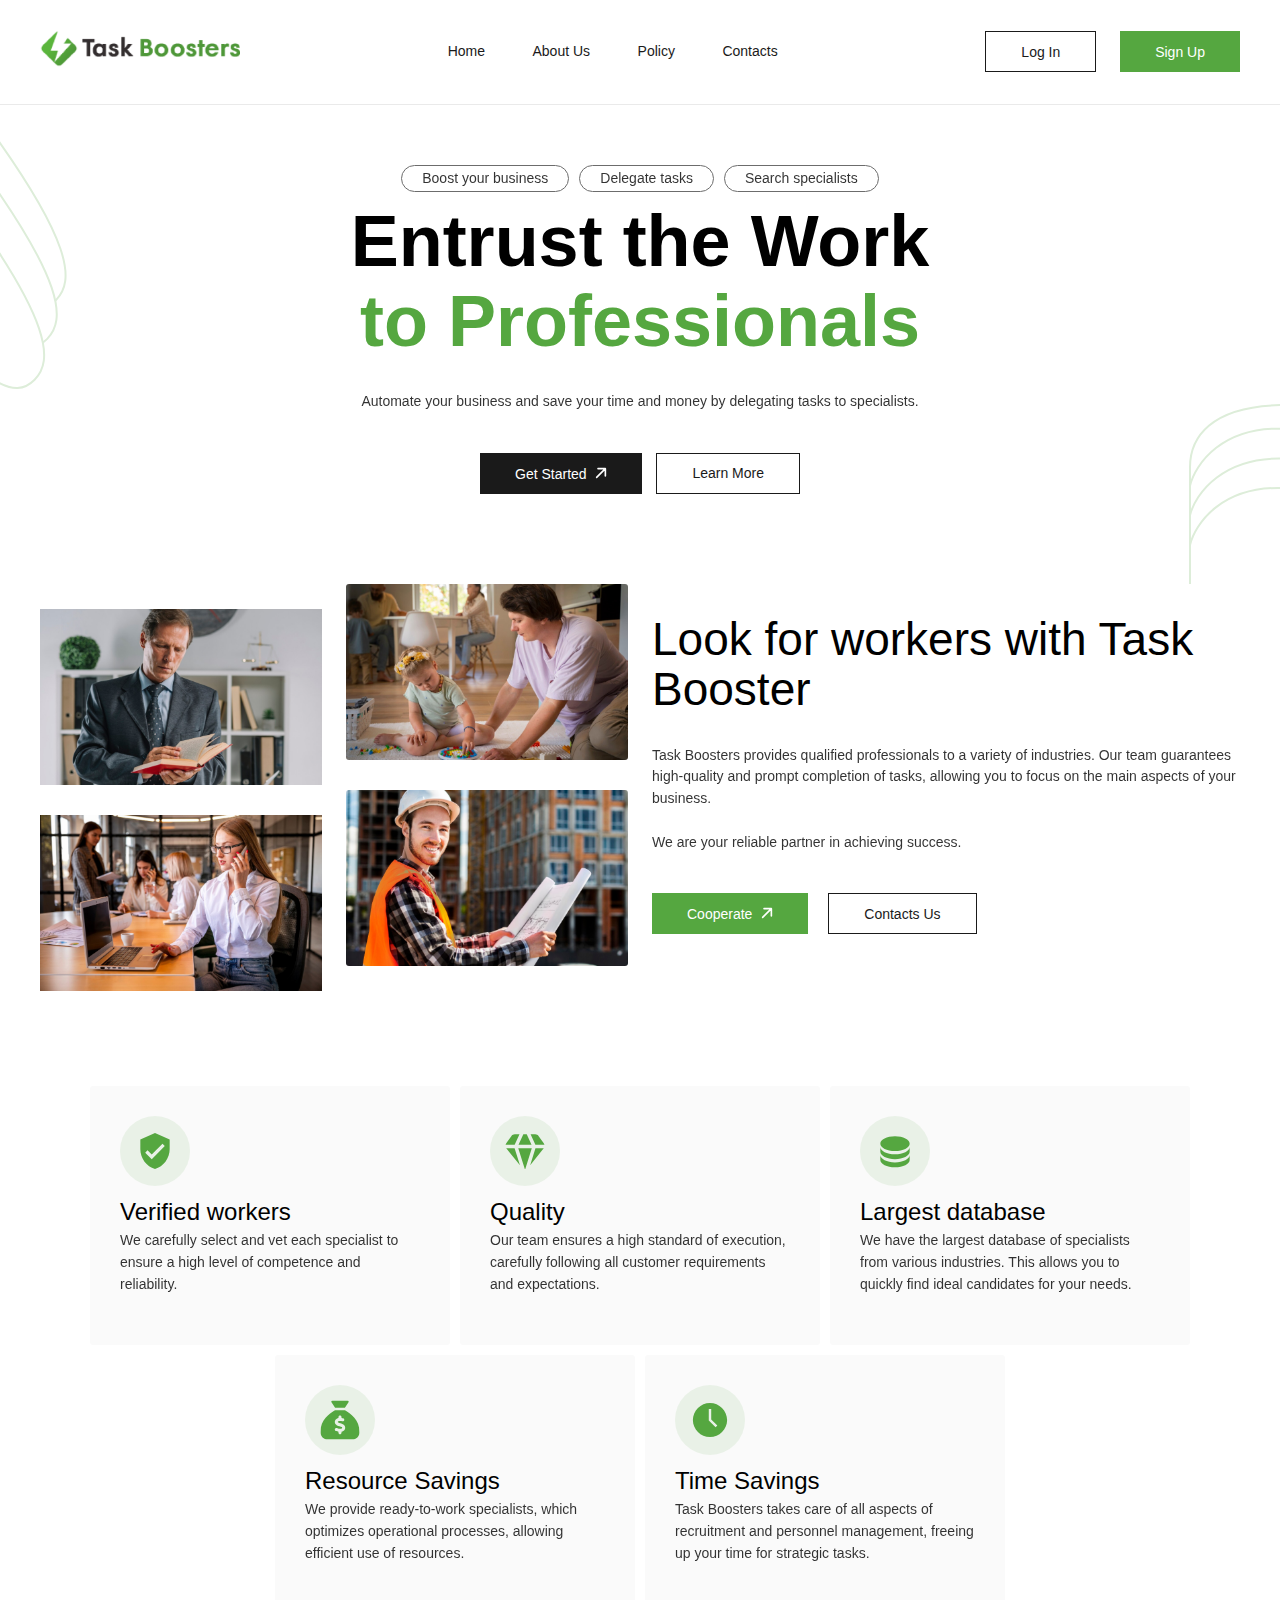
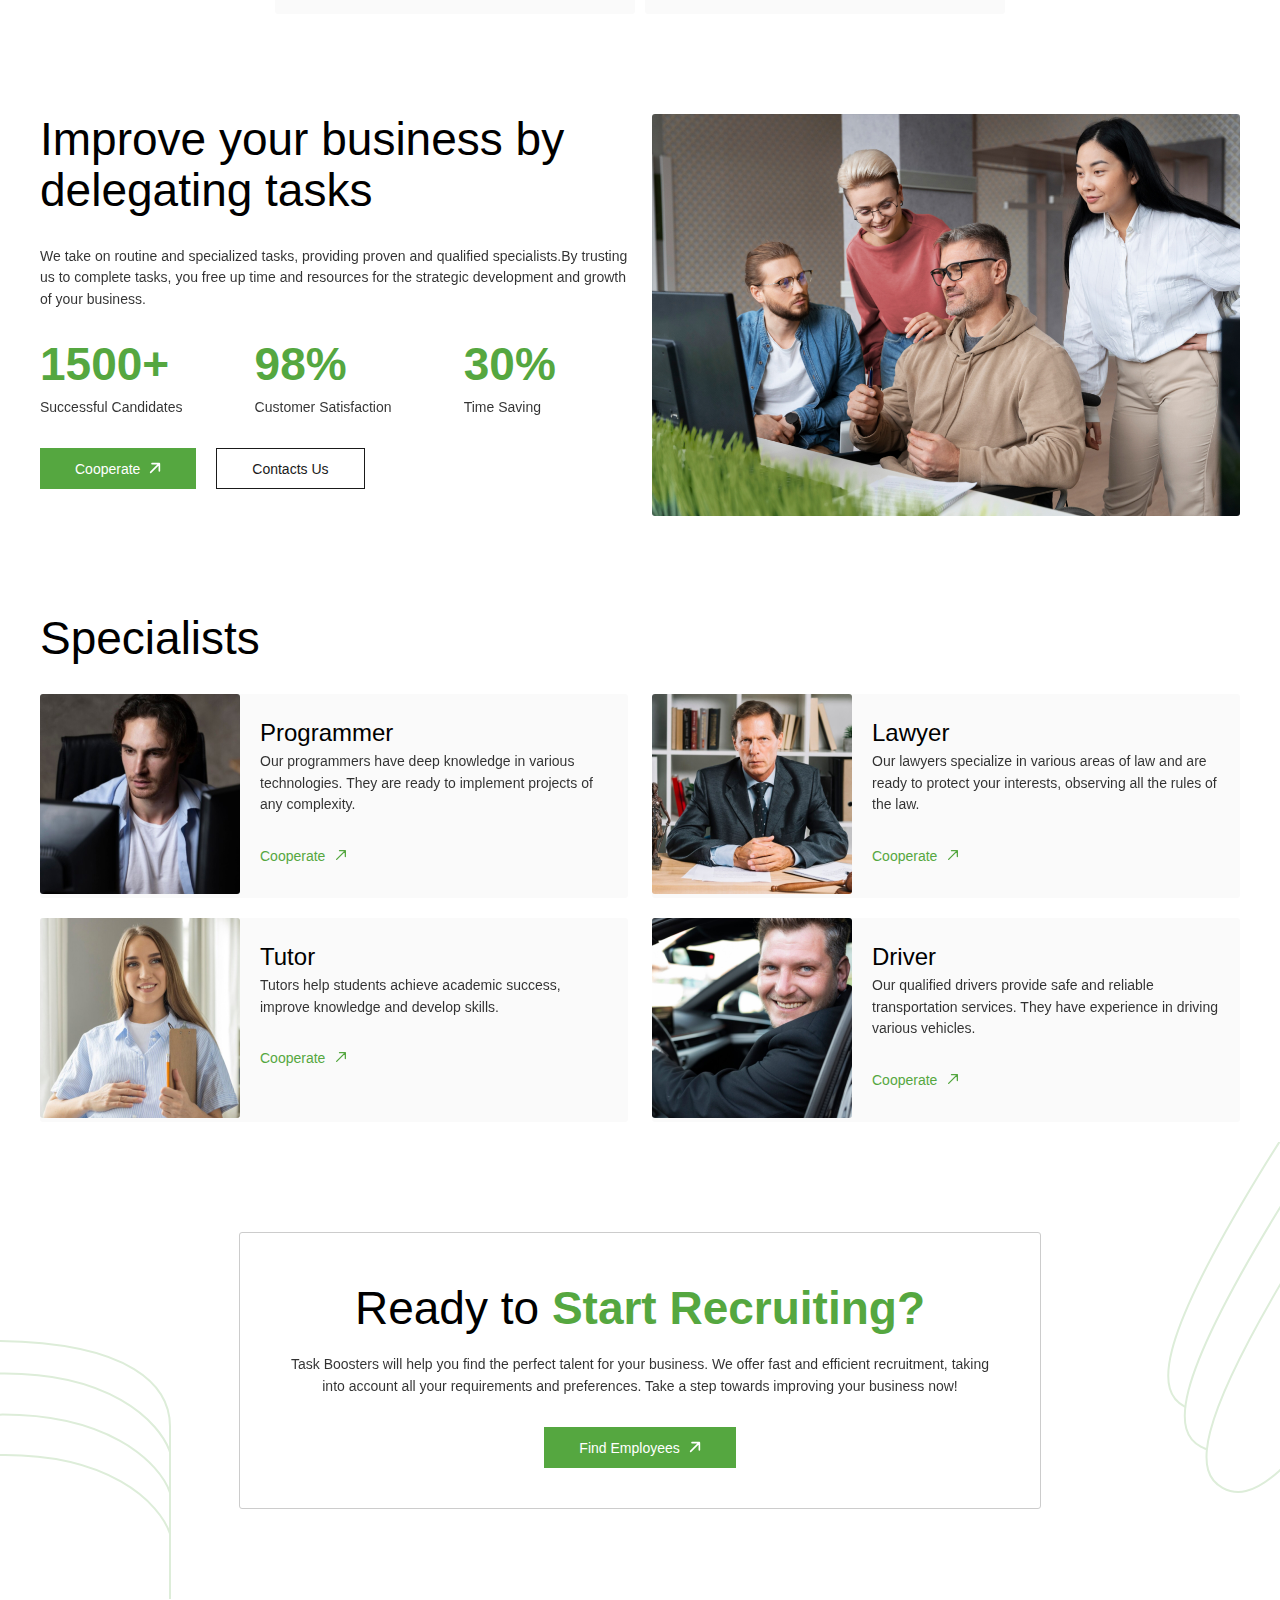
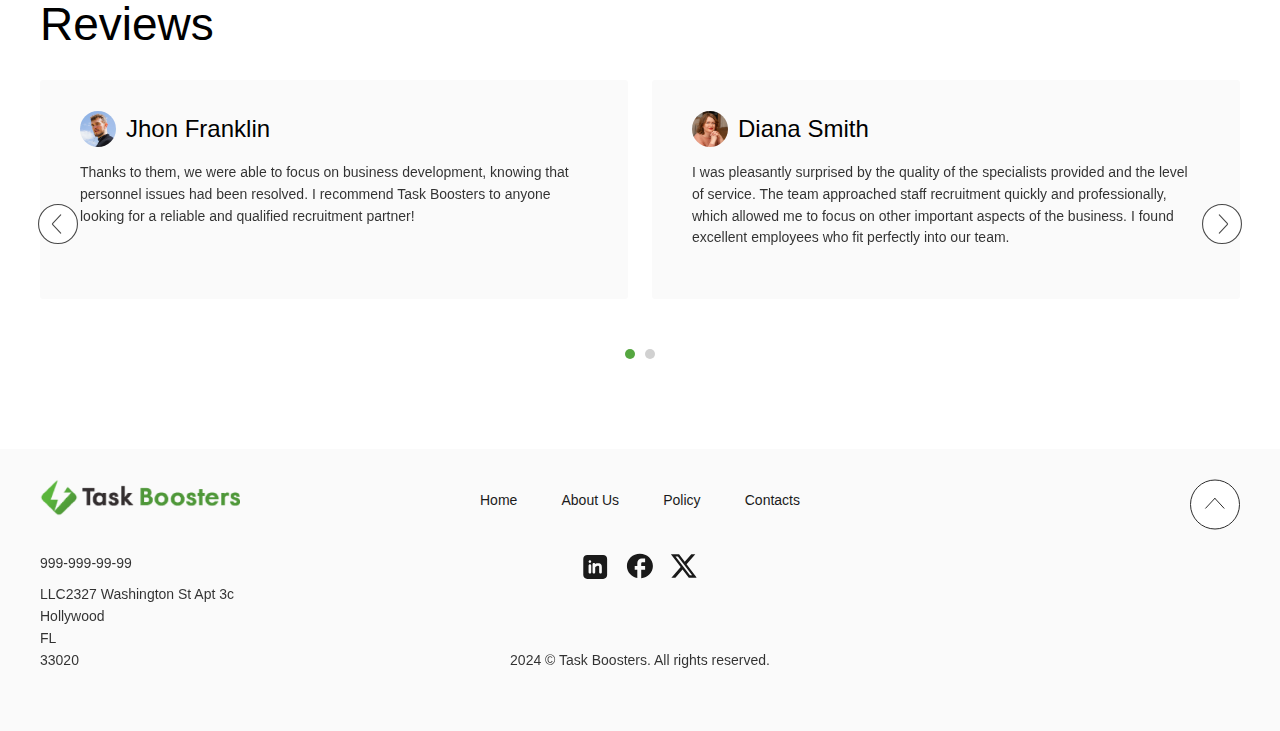
<file: index.html>
<!DOCTYPE html>
<html lang="en">
<head>
    <meta charset="UTF-8">
    <meta name="viewport" content="width=device-width, initial-scale=1.0">
    <link rel="stylesheet" href="styles/main.css">
    <link rel="stylesheet" href="styles/popup.css">
    <title>Task Boosters</title>
</head>
<body>
    <!-- Popup loading with script(Components/Popup.js) -->
    <div class="popup popup-closed" id="popup"></div>

    <!-- Header -->
    <header>
        <div class="container">
            <nav class="header__navbar">
                <a href="index.html" class="header__navbar__logo"><img src="images/logo.png"></img></a>
                <ul>
                    <li><a href="index.html">Home</a></li>
                    <li><a href="about.html">About Us</a></li>
                    <li><a href="policy.html">Policy</a></li>
                    <li><a href="contacts.html">Contacts</a></li>
                </ul>
                <div class="header__navbar__buttons">
                    <button class="btn-secondary" onclick="popup.renderPopupLogin()">Log In</button>
                    <button class="btn-green" onclick="popup.renderPopupRegistration()">Sign Up</button>
                </div>
                <!-- Shown on Mobile -->
                <div class="header__navbar__social-media">
                    <a href="#"><img src="images/linked_in.svg" alt="LinkedIn"></a>
                    <a href="#"><img src="images/facebook.svg" alt="Facebook"></a>
                    <a href="#"><img src="images/twitter.svg" alt="Twitter"></a>
                </div>
                <div class="btn-burger" id="btn-burger">
                    <div></div><div></div><div></div>
                </div>
            </nav>
        </div>
    </header>

    <!-- Main Content -->
    <main>
        <!-- Welcome-Block -->
        <div class="block-welcome">

            <div class="container">
                <div class="block-welcome__pluses">
                    <div class="block-welcome__pluses__boost">Boost your business</div>
                    <div>Delegate tasks</div>
                    <div>Search specialists</div>
                </div>
                <h1>Entrust the Work
                    <span>to Professionals</span>
                </h1>
                <p>Automate your business and save your time and money by delegating tasks to specialists.</p>
                
                <div class="block-welcome__buttons">
                    <button class="btn-black" onclick="popup.renderPopupRegistration()">
                        Get Started
                        <img src="images/arrow-btn.svg">
                    </button>
                    <button class="btn-secondary" onclick="location.href='about.html'">
                        Learn More
                    </button>
                </div>
            </div>

        </div>

        <!-- About Us -->
        <div class="about-boosters">
             <div class="container">
                <div class="about-boosters__gallery">
                    <div class="about-boosters__gallery__column">
                        <img src="images/worker1.jpg" alt="Our specialists">
                        <img src="images/worker3.jpg" alt="Our specialists">
                    </div>
                    <div class="about-boosters__gallery__column">
                        <img src="images/worker2.jpg" alt="Our specialists">
                        <img src="images/worker4.jpg" alt="Our specialists">
                    </div>
                    
                </div>
                <div class="about-boosters__text">
                    <h2>Look for workers with Task Booster</h2>
                    <p>Task Boosters provides qualified professionals to a variety of industries. Our team guarantees high-quality and prompt completion of tasks, allowing you to focus on the main aspects of your business.<br><br>

                    We are your reliable partner in achieving success.</p>
                    <div class="about-boosters__buttons">
                        <button class="btn-green" onclick="popup.renderPopupRegistration()">
                            Cooperate
                            <img src="images/arrow-btn.svg">
                        </button>
                        <button class="btn-secondary" onclick="location.href='contacts.html'">
                            Contacts Us
                        </button>
                    </div>
                </div>
             </div>
        </div>

        <!-- Advantages -->
        <div class="advantages">
            <div class="container">
                <div class="advantages__card">
                    <img src="images/advantages_verified.svg">
                    <h4>Verified workers</h4>
                    <p>We carefully select and vet each specialist to ensure a high level of competence and reliability.</p>
                </div>
                <div class="advantages__card">
                    <img src="images/advantages_quality.svg">
                    <h4>Quality</h4>
                    <p>Our team ensures a high standard of execution, carefully following all customer requirements and expectations.</p>
                </div>
                <div class="advantages__card hidden">
                    <img src="images/advantages_database.svg">
                    <h4>Largest database</h4>
                    <p>We have the largest database of specialists from various industries. This allows you to quickly find ideal candidates for your needs.</p>
                </div>
                <div class="advantages__card hidden">
                    <img src="images/advantages_resource.svg">
                    <h4>Resource Savings</h4>
                    <p>We provide ready-to-work specialists, which optimizes operational processes, allowing efficient use of resources.</p>
                </div>
                <div class="advantages__card hidden">
                    <img src="images/advantages_time.svg">
                    <h4>Time Savings</h4>
                    <p>Task Boosters takes care of all aspects of recruitment and personnel management, freeing up your time for strategic tasks.</p>
                </div>
            </div>
            <button class="btn-secondary" id="btn-show-advantages">Show More</button>
        </div>

        <!-- Stats --> 
        <div class="stats">
            <div class="container">

                <div class="stats__text">
                    <h2>Improve your business by delegating tasks</h2>
                    <p>We take on routine and specialized tasks, providing proven and qualified specialists.By trusting us to complete tasks, you free up time and resources for the strategic development and growth of your business.</p>

                    <div class="stats__text__numbers">
                        <div class="stats__text__number">
                            <span>1500+</span>
                            <p>Successful Candidates</p>
                        </div>
                        <div class="stats__text__number">
                            <span>98%</span>
                            <p>Customer Satisfaction</p>
                        </div>
                        <div class="stats__text__number">
                            <span>30%</span>
                            <p>Time Saving</p>
                        </div>
                    </div>

                    <div class="stats__buttons">
                        <button class="btn-green" onclick="popup.renderPopupRegistration()">
                            Cooperate
                            <img src="images/arrow-btn.svg">
                        </button>
                        <button class="btn-secondary" onclick="location.href='contacts.html'">
                            Contacts Us
                        </button>
                    </div>
                </div>

                <div class="stats__gallery">
                    <img src="images/stats.jpg" alt="Our Employees">
                </div>                
            </div>
        </div>

        <!-- Specialists --> 
         <div class="specialists">
            <div class="container">
                <h2>Specialists</h2>
                <div class="specialists__cards">
                    <div class="specialists__card">
                         <img src="images/specialists_programmer.jpg" alt="Programmer">
                         <div class="specialists__card__text">
                            <h4>Programmer</h4>
                            <p>Our programmers have deep knowledge in various technologies. They are ready to implement projects of any complexity.</p>
                            <a class="link-cooperate" onclick="popup.renderPopupRegistration()">
                                Cooperate
                                <img src="images/arrow-btn-green.svg">
                            </a>
                         </div>
                    </div>

                    <div class="specialists__card">
                        <img src="images/specialists_lawyer.jpg" alt="Lawyer">
                        <div class="specialists__card__text">
                           <h4>Lawyer</h4>
                           <p>Our lawyers specialize in various areas of law and are ready to protect your interests, observing all the rules of the law.</p>
                           <a class="link-cooperate" onclick="popup.renderPopupRegistration()">
                               Cooperate
                               <img src="images/arrow-btn-green.svg">
                           </a>
                        </div>
                   </div>

                   <div class="specialists__card hidden">
                            <img src="images/specialists_tutor.jpg" alt="Tutor">
                            <div class="specialists__card__text">
                            <h4>Tutor</h4>
                            <p>Tutors help students achieve academic success, improve knowledge and develop skills.</p>
                            <a class="link-cooperate" onclick="popup.renderPopupRegistration()">
                                Cooperate
                                <img src="images/arrow-btn-green.svg">
                            </a>
                            </div>
                    </div>

                    <div class="specialists__card hidden">
                            <img src="images/specialists_driver.jpg" alt="Driver">
                            <div class="specialists__card__text">
                            <h4>Driver</h4>
                            <p>Our qualified drivers provide safe and reliable transportation services. They have experience in driving various vehicles.</p>
                            <a class="link-cooperate" onclick="popup.renderPopupRegistration()">
                                Cooperate
                                <img src="images/arrow-btn-green.svg">
                            </a>
                            </div>
                    </div>
                    
                </div>
            </div>
            <button class="btn-secondary" id="btn-show-specialists">Show More</button>
         </div>
        <!-- Start -->
        <div class="start">
            <div class="container">
                <div class="start-table">

                    <h2>Ready to <span>Start Recruiting?</span></h2>
                    <p>Task Boosters will help you find the perfect talent for your business. We offer fast and efficient recruitment, taking into account all your requirements and preferences. Take a step towards improving your business now!</p>
                    <button class="btn-green" onclick="popup.renderPopupRegistration()">
                        Find Employees
                        <img src="images/arrow-btn.svg">
                    </button>

                </div>
            </div>
        </div>
        <!-- Reviews -->
        <div class="reviews">
            <img src="images/arrow.svg" alt="Prev" class="slider__arrow slider__arrow-left">
            <div class="container">
                <h2>Reviews</h2>
                <div class="slider-block">
                    <div class="container__slider">
                        <div class="slider-wrapper">
                            <div class="slider">
                                <div class="slide">
                                    <div class="review">
                                        <div class="review__info">
                                            <img src="images/reviews_1.jpg" alt="Avatar">
                                            <h4>Jhon Franklin</h4>
                                        </div>
                                        <div class="review__content">
                                            <p>Thanks to them, we were able to focus on business development, knowing that personnel issues had been resolved. I recommend Task Boosters to anyone looking for a reliable and qualified recruitment partner!</p>
                                        </div>
                                    </div>
                                    <div class="review">
                                        <div class="review__info">
                                            <img src="images/reviews_2.jpg" alt="Avatar">
                                            <h4>Diana Smith</h4>
                                        </div>
                                        <div class="review__content">
                                            <p>I was pleasantly surprised by the quality of the specialists provided and the level of service. The team approached staff recruitment quickly and professionally, which allowed me to focus on other important aspects of the business. I found excellent employees who fit perfectly into our team.</p>
                                        </div>
                                    </div>
                                </div>
            
                                
                                <div class="slide hidden">
                                    <div class="review">
                                        <div class="review__info">
                                            <img src="images/reviews_3.jpg" alt="Avatar">
                                            <h4>Emily Johnson</h4>
                                        </div>
                                        <div class="review__content">
                                            <p>The team not only quickly found a candidate, but also did so taking into account all our requirements and the company’s conditions. Now I am confident that our business is in good hands, because Task Boosters really know their stuff.</p>
                                        </div>
                                    </div>
                                    <div class="review">
                                        <div class="review__info">
                                            <img src="images/reviews_4.jpg" alt="Avatar">
                                            <h4>John Anderson</h4>
                                        </div>
                                        <div class="review__content">
                                            <p>Working with Task Boosters, I was pleasantly surprised by their income and speed of recruiting. Our company was looking for qualified specialists for a long time, and Task Boosters were able to find exactly those who ideally suited our requirements. Thanks for the quality work</p>
                                        </div>
                                    </div>
                                </div>
                            </div>
                        </div>
                        <div class="slider-block__pagination">
                            <span class="slider-block__pagination__dot active"></span>
                            <span class="slider-block__pagination__dot"></span>
                        </div>
                    </div>
                </div>
                <button class="btn-secondary" id="btn-show-reviews">Show more</button>

        </div>
        <img src="images/arrow.svg" alt="Next" class="slider__arrow slider__arrow-right">
    </main>

    <!-- Footer -->
    <footer class="footer">
        <div class="container">

            <img id="btn-up" class="btn-up" src="images/arrow-up.svg" alt="Up">

            <nav class="footer__navbar">
                <a href="index.html" class="footer__navbar__logo"><img src="images/logo.png"></img></a>
                <ul>
                    <li><a href="index.html">Home</a></li>
                    <li><a href="about.html">About Us</a></li>
                    <li><a href="policy.html">Policy</a></li>
                    <li><a href="contacts.html">Contacts</a></li>
                </ul>
            </nav>

            <div class="footer__contacts__info">

                <div class="footer__contacts__info__text">
                    <p class="footer__contacts__info__text__phone">999-999-99-99</p>
                    <p class="footer__contacts__info__text__address">LLC2327 Washington St Apt 3c<br>
                        Hollywood<br>
                        FL<br>
                        33020<br></p>
                </div>

                <div class="footer__contacts__info__links">
                    <div class="footer__contacts__social-meida">
                        <a href="#"><img src="images/linked_in.svg" alt="LinkedIn"></a>
                        <a href="#"><img src="images/facebook.svg" alt="Facebook"></a>
                        <a href="#"><img src="images/twitter.svg" alt="Twitter"></a>
                    </div>
                    <p>2024 © Task Boosters. All rights reserved.</p>
                </div>

            </div>
        </div>
    </footer>

    <script src="scripts/script.js"></script>
    <script src="Components/Popup.js"></script>
</body>
</html>
</file>
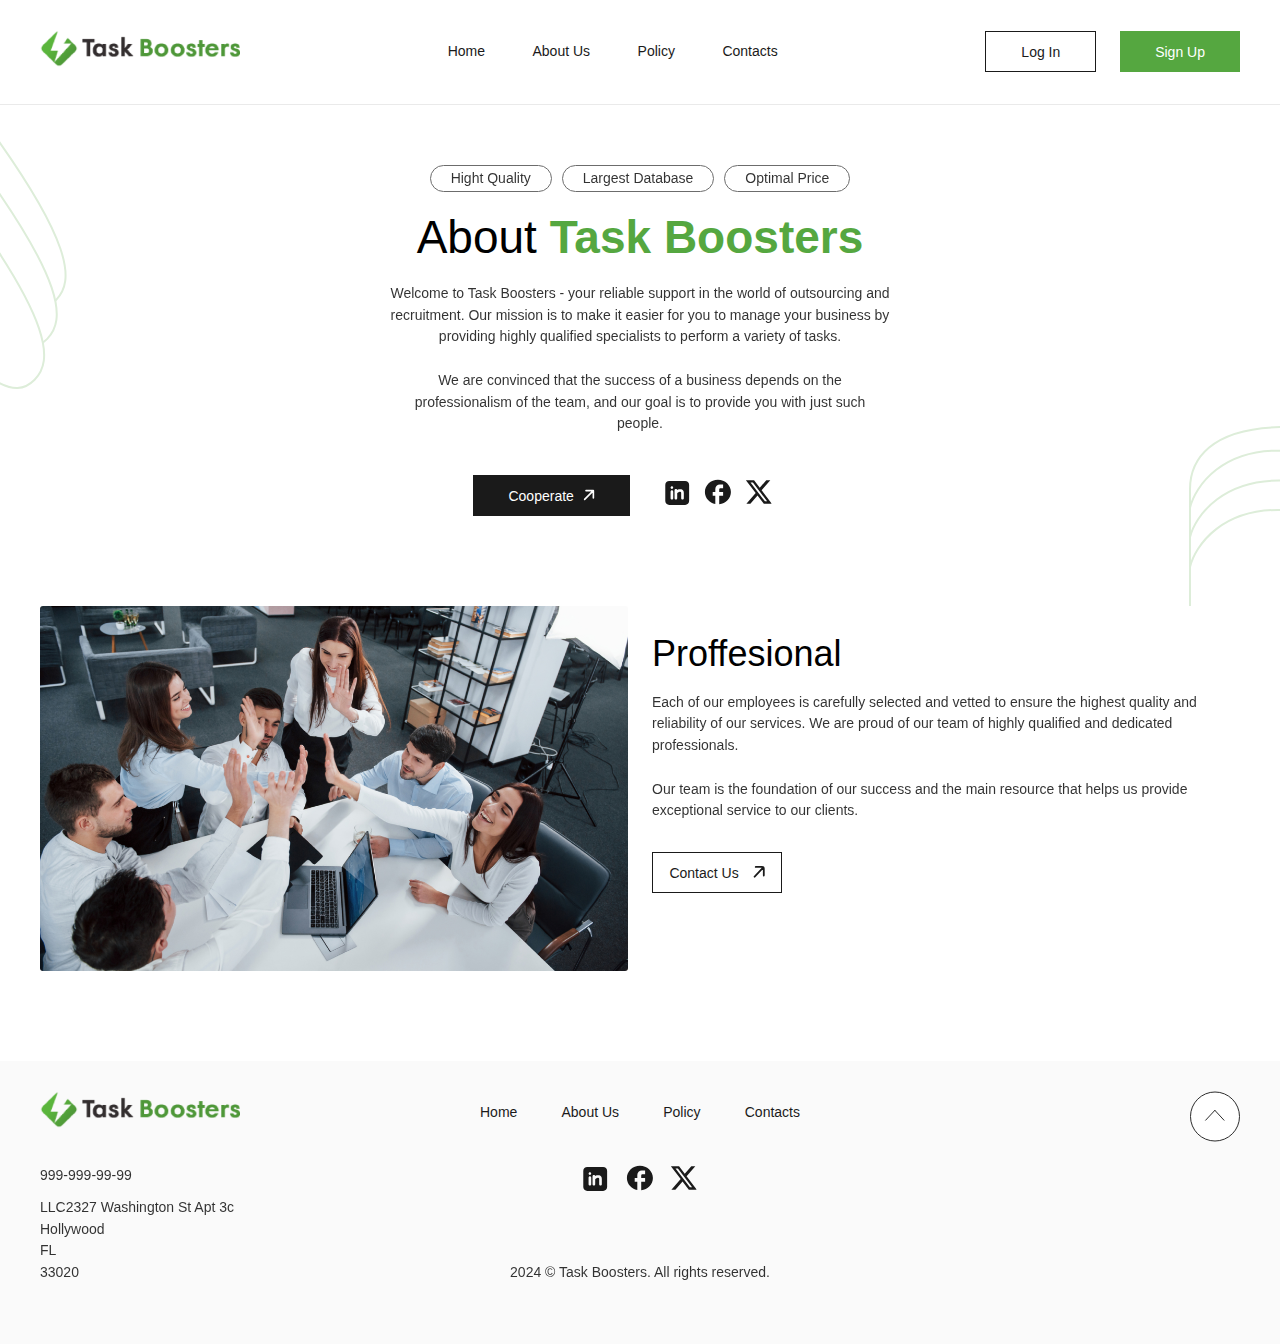
<file: about.html>
<!DOCTYPE html>
<html lang="en">
<head>
    <meta charset="UTF-8">
    <meta name="viewport" content="width=device-width, initial-scale=1.0">
    <link rel="stylesheet" href="styles/main.css">
    <link rel="stylesheet" href="styles/about.css">
    <link rel="stylesheet" href="styles/popup.css">
    <title>About Us</title>
</head>
<body>
    <!-- Popup loading with script(Components/Popup.js) -->
    <div class="popup popup-closed" id="popup"></div>

    <!-- Header -->
    <header>
        <div class="container">
            <nav class="header__navbar">
                <a href="index.html" class="header__navbar__logo"><img src="images/logo.png"></img></a>
                <ul>
                    <li><a href="index.html">Home</a></li>
                    <li><a href="about.html">About Us</a></li>
                    <li><a href="policy.html">Policy</a></li>
                    <li><a href="contacts.html">Contacts</a></li>
                </ul>
                <div class="header__navbar__buttons">
                    <button class="btn-secondary" onclick="popup.renderPopupLogin()">Log In</button>
                    <button class="btn-green" onclick="popup.renderPopupRegistration()">Sign Up</button>
                </div>
                <!-- Shown on Mobile -->
                <div class="header__navbar__social-media">
                    <a href="#"><img src="images/linked_in.svg" alt="LinkedIn"></a>
                    <a href="#"><img src="images/facebook.svg" alt="Facebook"></a>
                    <a href="#"><img src="images/twitter.svg" alt="Twitter"></a>
                </div>
                <div class="btn-burger" id="btn-burger">
                    <div></div><div></div><div></div>
                </div>
            </nav>
        </div>
    </header>

    <!-- Main Content -->
    <main>
        <!-- About Task Boosters -->
        <div class="about-us">

            <div class="container">
                <div class="about-us__pluses">
                    <div>Hight Quality</div>
                    <div class="about-us__pluses__hide">Largest Database</div>
                    <div>Optimal Price</div>
                </div>
                <h2>About
                    <span>Task Boosters</span>
                </h2>
                <p>Welcome to Task Boosters - your reliable support in the world of outsourcing and recruitment. Our mission is to make it easier for you to manage your business by providing highly qualified specialists to perform a variety of tasks.<br><br>

                    We are convinced that the success of a business depends on the professionalism of the team, and our goal is to provide you with just such people. </p>
                
                <div class="about-us__buttons">
                    <button class="btn-black" onclick="popup.renderPopupRegistration()">
                        Cooperate
                        <img src="images/arrow-btn.svg">
                    </button>
                    <div class="about-us__social-media">
                        <a href="#"><img src="images/linked_in.svg" alt="LinkedIn"></a>
                        <a href="#"><img src="images/facebook.svg" alt="Facebook"></a>
                        <a href="#"><img src="images/twitter.svg" alt="Twitter"></a>
                    </div>
                   
                </div>
            </div>

        </div>
        <!-- Our Team -->
        <div class="team">
            <div class="container">
                <img src="images/team.jpg" alt="Our Team">
                <div class="team__text">
                    <h3>Proffesional</h3>
                    <p>Each of our employees is carefully selected and vetted to ensure the highest quality and reliability of our services. We are proud of our team of highly qualified and dedicated professionals.<br><br>

                    Our team is the foundation of our success and the main resource that helps us provide exceptional service to our clients.</p>
                    <button class="btn-secondary" onclick="location.href='contacts.html'">
                        Contact Us
                        <img src="images/arrow-btn-black.svg">
                    </button>
                </div>
            </div>
        </div>

    </main>

    <!-- Footer -->
    <footer class="footer">
        <div class="container">

            <img id="btn-up" class="btn-up" src="images/arrow-up.svg" alt="Up">

            <nav class="footer__navbar">
                <a href="index.html" class="footer__navbar__logo"><img src="images/logo.png"></img></a>
                <ul>
                    <li><a href="index.html">Home</a></li>
                    <li><a href="about.html">About Us</a></li>
                    <li><a href="policy.html">Policy</a></li>
                    <li><a href="contacts.html">Contacts</a></li>
                </ul>
            </nav>

            <div class="footer__contacts__info">

                <div class="footer__contacts__info__text">
                    <p class="footer__contacts__info__text__phone">999-999-99-99</p>
                    <p class="footer__contacts__info__text__address">LLC2327 Washington St Apt 3c<br>
                        Hollywood<br>
                        FL<br>
                        33020<br></p>
                </div>

                <div class="footer__contacts__info__links">
                    <div class="footer__contacts__social-meida">
                        <a href="#"><img src="images/linked_in.svg" alt="LinkedIn"></a>
                        <a href="#"><img src="images/facebook.svg" alt="Facebook"></a>
                        <a href="#"><img src="images/twitter.svg" alt="Twitter"></a>
                    </div>
                    <p>2024 © Task Boosters. All rights reserved.</p>
                </div>

            </div>
        </div>
    </footer>

    <script src="scripts/script.js"></script>
    <script src="Components/Popup.js"></script>
</body>
</html>
</file>
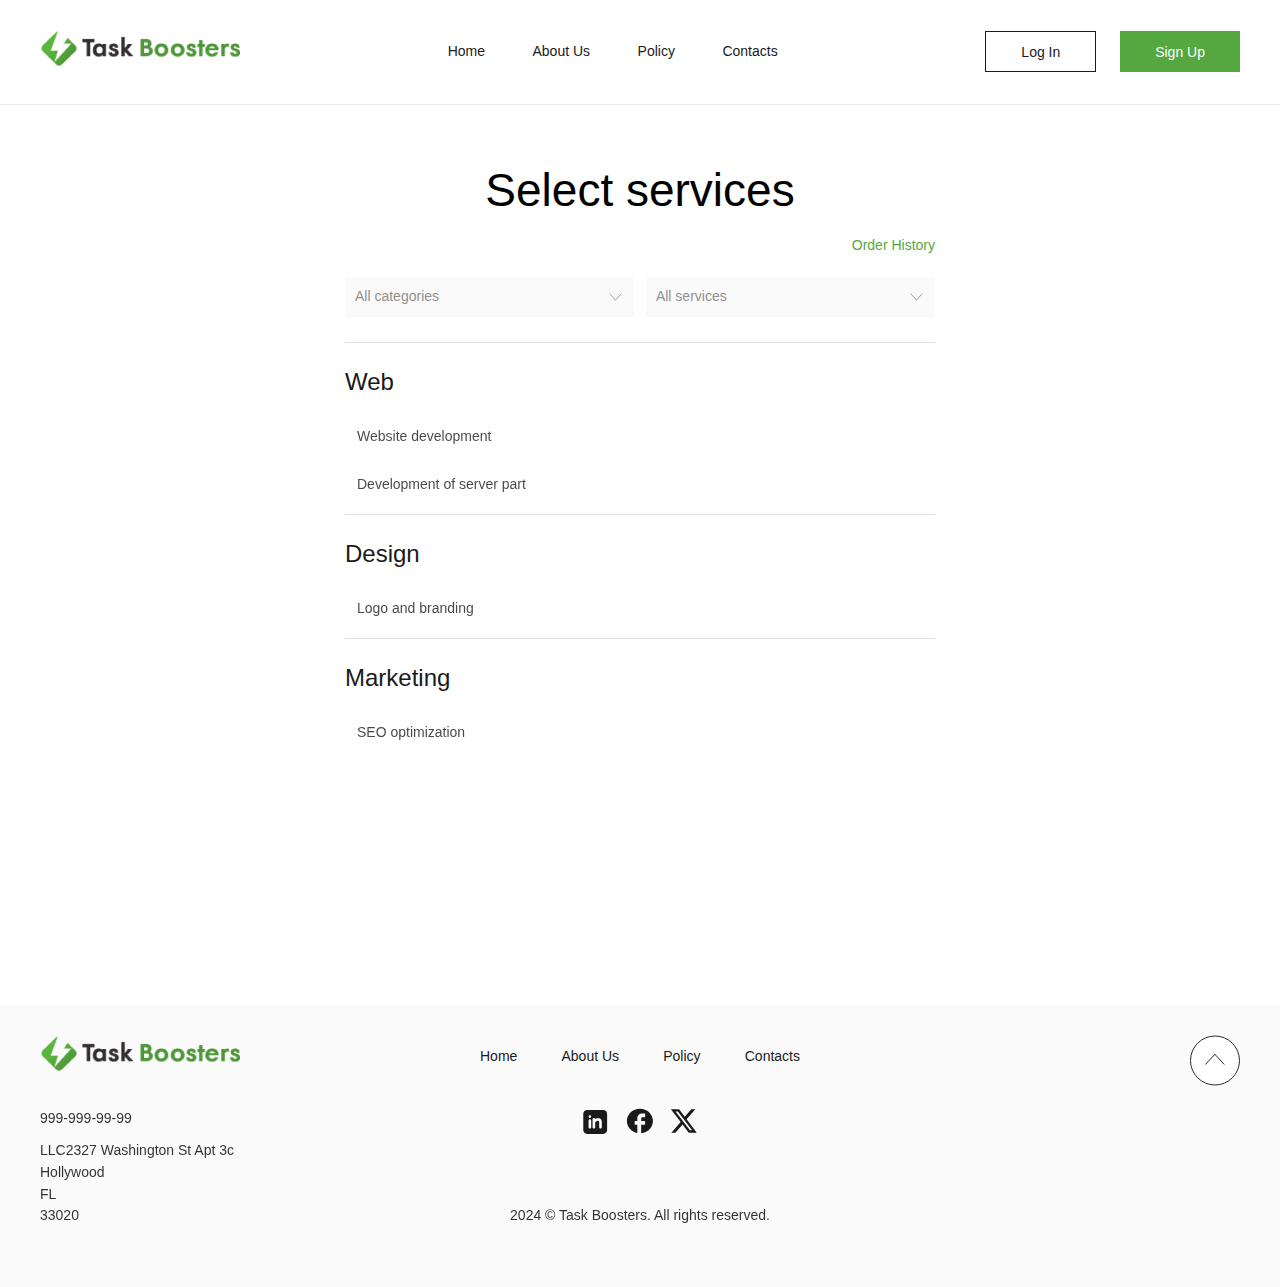
<file: cabinet.html>
<!DOCTYPE html>
<html lang="en">
<head>
    <meta charset="UTF-8">
    <meta name="viewport" content="width=device-width, initial-scale=1.0">
    <link rel="stylesheet" href="styles/main.css">
    <link rel="stylesheet" href="styles/cabinet.css">
    <link rel="stylesheet" href="styles/popup.css">
    <title>Cabinet</title>
</head>
<body>
    <!-- Popup loading with script(Components/Popup.js) -->
    <div class="popup popup-closed" id="popup"></div>

    <!-- Header -->
    <header>
        <div class="container">
            <nav class="header__navbar">
                <a href="index.html" class="header__navbar__logo"><img src="images/logo.png"></img></a>
                <ul>
                    <li><a href="index.html">Home</a></li>
                    <li><a href="about.html">About Us</a></li>
                    <li><a href="policy.html">Policy</a></li>
                    <li><a href="contacts.html">Contacts</a></li>
                </ul>
                <div class="header__navbar__buttons">
                    <button class="btn-secondary" onclick="popup.renderPopupLogin()">Log In</button>
                    <button class="btn-green" onclick="popup.renderPopupRegistration()">Sign Up</button>
                </div>
                <!-- Shown on Mobile -->
                <div class="header__navbar__social-media">
                    <a href="#"><img src="images/linked_in.svg" alt="LinkedIn"></a>
                    <a href="#"><img src="images/facebook.svg" alt="Facebook"></a>
                    <a href="#"><img src="images/twitter.svg" alt="Twitter"></a>
                </div>
                <div class="btn-burger" id="btn-burger">
                    <div></div><div></div><div></div>
                </div>
            </nav>
        </div>
    </header>

    <!-- Main Content -->
    <main>
        <!-- Services block -->
        <div class="cabinet__content-block">
            <div class="container-services">
                <h2>Select services</h2>
                <div id="filterSection">

                    <a class="btn-history" onclick="popup.renderPopupHistory()">Order History</a>

                    <select id="categoryFilter" onchange="filterServices()">
                        <option value="all">All categories</option>

                        <option value="web">Web-development</option>
                        <option value="design">Design</option>
                        <option value="marketing">Marketing</option>
                    </select>
                    <select id="subcategoryFilter" onchange="filterServices()">
                        <option value="all">All services</option>

                        <option value="frontend">Frontend</option>
                        <option value="backend">Backend</option>
                        <option value="graphic">Graphic design</option>
                        <option value="seo">SEO</option>
                    </select>
                    
                </div>
    

                <ul id="servicesList">
                <!-- Услуги будут добавлены здесь через JavaScript -->
                </ul>
            </div>

            <div id="orderBlock">
                <button class="btn-green">Order now</button>
            </div>    

        </div>

    </main>

    <!-- Footer -->
    <footer class="footer">
        <div class="container">

            <img id="btn-up" class="btn-up" src="images/arrow-up.svg" alt="Up">

            <nav class="footer__navbar">
                <a href="index.html" class="footer__navbar__logo"><img src="images/logo.png"></img></a>
                <ul>
                    <li><a href="index.html">Home</a></li>
                    <li><a href="about.html">About Us</a></li>
                    <li><a href="policy.html">Policy</a></li>
                    <li><a href="contacts.html">Contacts</a></li>
                </ul>
            </nav>

            <div class="footer__contacts__info">

                <div class="footer__contacts__info__text">
                    <p class="footer__contacts__info__text__phone">999-999-99-99</p>
                    <p class="footer__contacts__info__text__address">LLC2327 Washington St Apt 3c<br>
                        Hollywood<br>
                        FL<br>
                        33020<br></p>
                </div>

                <div class="footer__contacts__info__links">
                    <div class="footer__contacts__social-meida">
                        <a href="#"><img src="images/linked_in.svg" alt="LinkedIn"></a>
                        <a href="#"><img src="images/facebook.svg" alt="Facebook"></a>
                        <a href="#"><img src="images/twitter.svg" alt="Twitter"></a>
                    </div>
                    <p>2024 © Task Boosters. All rights reserved.</p>
                </div>

            </div>
        </div>
    </footer>

    <script src="scripts/script.js"></script>
    <script src="scripts/cabinet.js"></script>
    <script src="Components/Popup.js"></script>
</body>
</html>
</file>
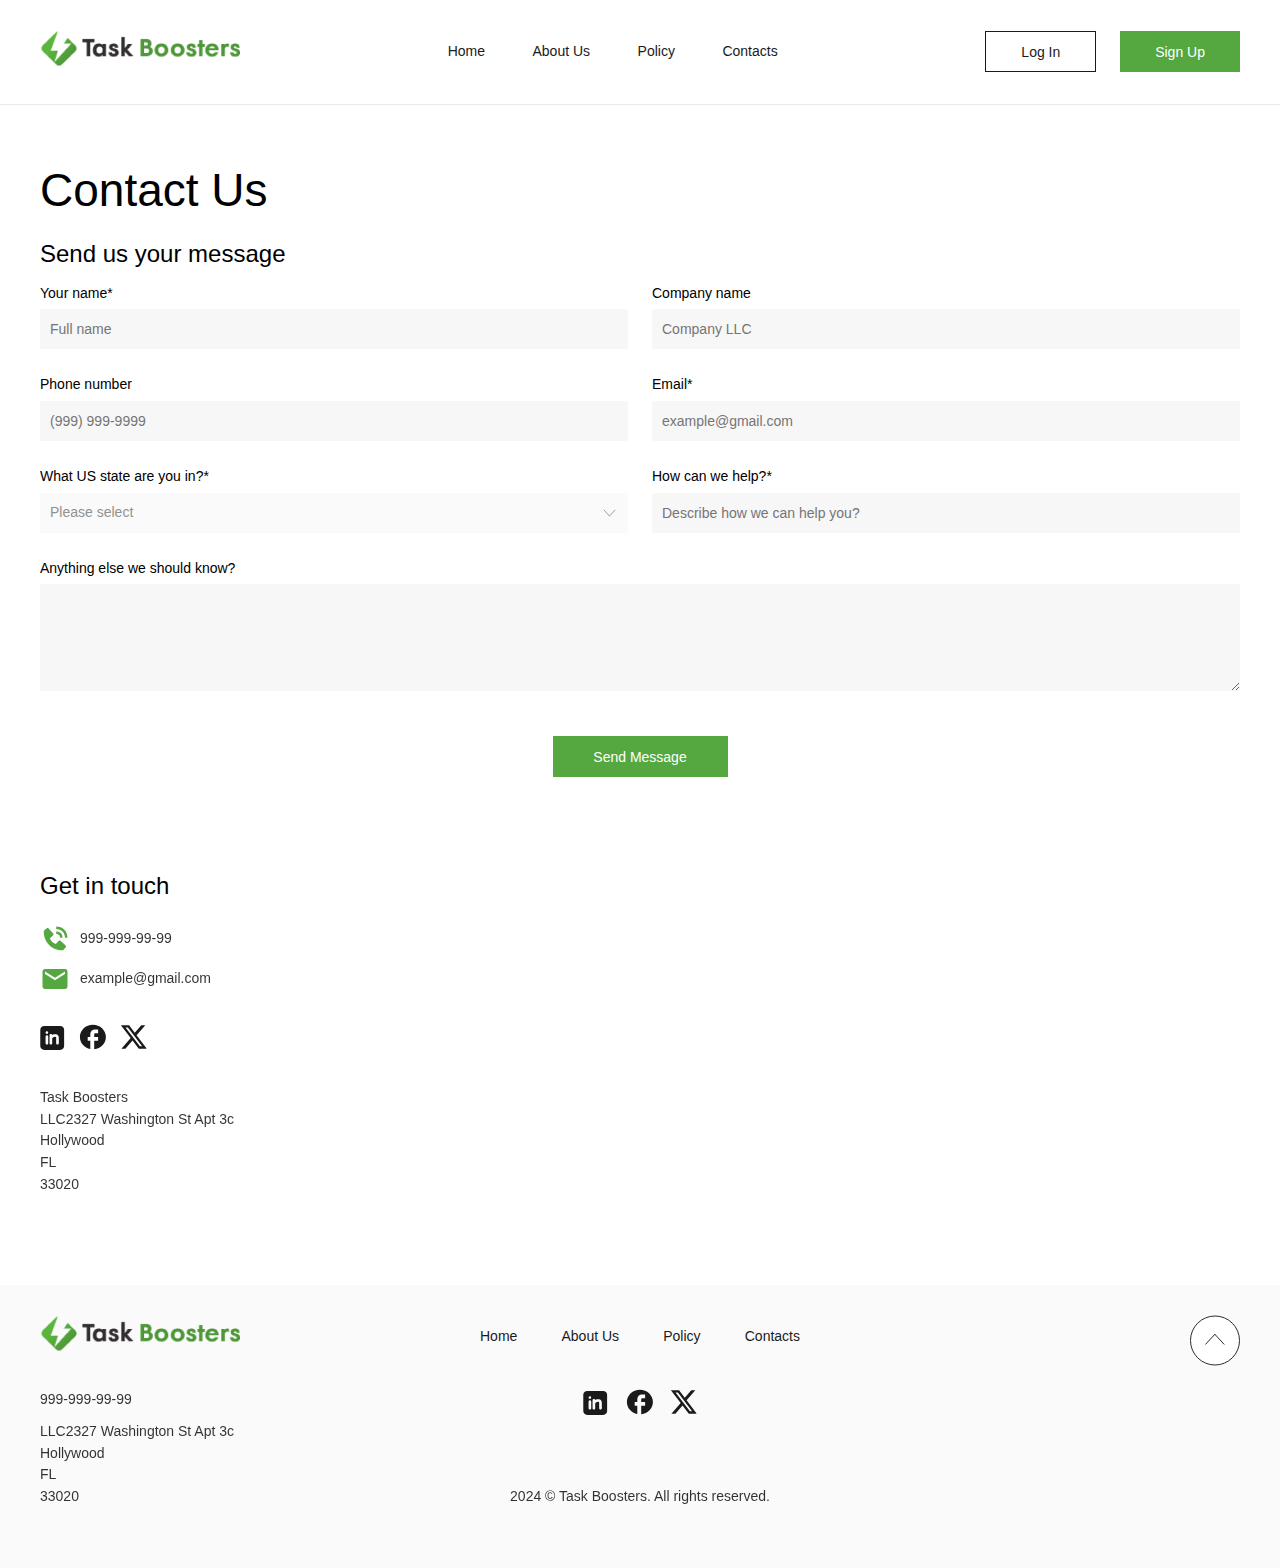
<file: contacts.html>
<!DOCTYPE html>
<html lang="en">
<head>
    <meta charset="UTF-8">
    <meta name="viewport" content="width=device-width, initial-scale=1.0">
    <link rel="stylesheet" href="styles/main.css">
    <link rel="stylesheet" href="styles/contacts.css">
    <link rel="stylesheet" href="styles/popup.css">
    <title>Contacts</title>
</head>
<body>
    <!-- Popup loading with script(Components/Popup.js) -->
    <div class="popup popup-closed" id="popup"></div>

    <!-- Header -->
    <header>
        <div class="container">
            <nav class="header__navbar">
                <a href="index.html" class="header__navbar__logo"><img src="images/logo.png"></img></a>
                <ul>
                    <li><a href="index.html">Home</a></li>
                    <li><a href="about.html">About Us</a></li>
                    <li><a href="policy.html">Policy</a></li>
                    <li><a href="contacts.html">Contacts</a></li>
                </ul>
                <div class="header__navbar__buttons">
                    <button class="btn-secondary" onclick="popup.renderPopupLogin()">Log In</button>
                    <button class="btn-green" onclick="popup.renderPopupRegistration()">Sign Up</button>
                </div>
                <!-- Shown on Mobile -->
                <div class="header__navbar__social-media">
                    <a href="#"><img src="images/linked_in.svg" alt="LinkedIn"></a>
                    <a href="#"><img src="images/facebook.svg" alt="Facebook"></a>
                    <a href="#"><img src="images/twitter.svg" alt="Twitter"></a>
                </div>
                <div class="btn-burger" id="btn-burger">
                    <div></div><div></div><div></div>
                </div>
            </nav>
        </div>
    </header>

    <!-- Main Content -->
    <main>
        <div class="contacts__form">
            <div class="container">
                <h2>Contact Us</h2>
                <h4>Send us your message</h4>
                <form>
                    <div class="form-item">
                        <label for="name">Your name*</label>
                        <input id="name" type="text" placeholder="Full name"/>
                    </div>

                    <div class="form-item">
                        <label for="company">Company name</label>
                        <input id="company" type="text" placeholder="Company LLC"/>
                    </div>


                    <div class="form-item">
                        <label for="phone">Phone number</label>
                        <input id="phone" type="text" placeholder="(999) 999-9999"/>
                    </div>

                    <div class="form-item">
                        <label for="email">Email*</label>
                        <input id="email" type="email" placeholder="example@gmail.com"/>
                    </div>

                    <div class="form-item">
                        <label for="state">What US state are you in?*</label>
                        <select value="Please select" id="state">
                            <option value="" disabled selected>Please select</option>
                            <option value="1">New York</option>
                            <option value="2">Texas</option>
                            <option value="3">Florida</option>
                        </select>
                    </div>

                    <div class="form-item">
                        <label for="help">How can we help?*</label>
                        <input id="help" type="text" placeholder="Describe how we can help you?"/>
                    </div>

                    <div class="form-item form-item-textarea">
                        <label for="text-field">Anything else we should know?</label>
                        <textarea rows="4" id="text-field"></textarea>
                    </div>

                    <input class="btn-green" type="submit" value="Send Message"/>
                </form>
            </div>
        </div>
        <div class="contacts__info">
            <div class="container">
                <div class="contacts__info__connection">
                    <h4>Get in touch</h4>
                    <div class="contacts__info__connection__phone">
                        <img src="images/phone.svg" alt="Phone">
                        <p>999-999-99-99</p>
                    </div>
                    <div class="contacts__info__connection__email">
                        <img src="images/mail.svg" alt="Mail">
                        <p>example@gmail.com</p>
                    </div>
                    <div class="contacts__info__connection__social-media">
                        <a href="#"><img src="images/linked_in.svg" alt="LinkedIn"></a>
                        <a href="#"><img src="images/facebook.svg" alt="Facebook"></a>
                        <a href="#"><img src="images/twitter.svg" alt="Twitter"></a>
                    </div>
                    <p>
                        Task Boosters<br>
                        LLC2327 Washington St Apt 3c<br>
                        Hollywood<br>
                        FL<br>
                        33020
                    </p>
                </div>
                <div class="contacts__info__map">
                    <iframe src="https://www.google.com/maps/embed?pb=!1m14!1m8!1m3!1d2830.8830445807616!2d-68.7682961!3d44.8035721!3m2!1i1024!2i768!4f13.1!3m3!1m2!1s0x4cae4b4e2b6507c3%3A0xf704f4dd2c591327!2zOTcgQnJvYWR3YXksIEJhbmdvciwgTUUgMDQ0MDEsINCh0KjQkA!5e0!3m2!1sru!2sru!4v1720042355038!5m2!1sru!2sru" width="600" height="450" style="border:0;" allowfullscreen="" loading="lazy" referrerpolicy="no-referrer-when-downgrade"></iframe>
                </div>
            </div>

        </div>

    </main>

    <!-- Footer -->
    <footer class="footer">
        <div class="container">

            <img id="btn-up" class="btn-up" src="images/arrow-up.svg" alt="Up">

            <nav class="footer__navbar">
                <a href="index.html" class="footer__navbar__logo"><img src="images/logo.png"></img></a>
                <ul>
                    <li><a href="index.html">Home</a></li>
                    <li><a href="about.html">About Us</a></li>
                    <li><a href="policy.html">Policy</a></li>
                    <li><a href="contacts.html">Contacts</a></li>
                </ul>
            </nav>

            <div class="footer__contacts__info">

                <div class="footer__contacts__info__text">
                    <p class="footer__contacts__info__text__phone">999-999-99-99</p>
                    <p class="footer__contacts__info__text__address">LLC2327 Washington St Apt 3c<br>
                        Hollywood<br>
                        FL<br>
                        33020<br></p>
                </div>

                <div class="footer__contacts__info__links">
                    <div class="footer__contacts__social-meida">
                        <a href="#"><img src="images/linked_in.svg" alt="LinkedIn"></a>
                        <a href="#"><img src="images/facebook.svg" alt="Facebook"></a>
                        <a href="#"><img src="images/twitter.svg" alt="Twitter"></a>
                    </div>
                    <p>2024 © Task Boosters. All rights reserved.</p>
                </div>

            </div>
        </div>
    </footer>

    <script src="scripts/script.js"></script>
    <script src="Components/Popup.js"></script>
</body>
</html>
</file>
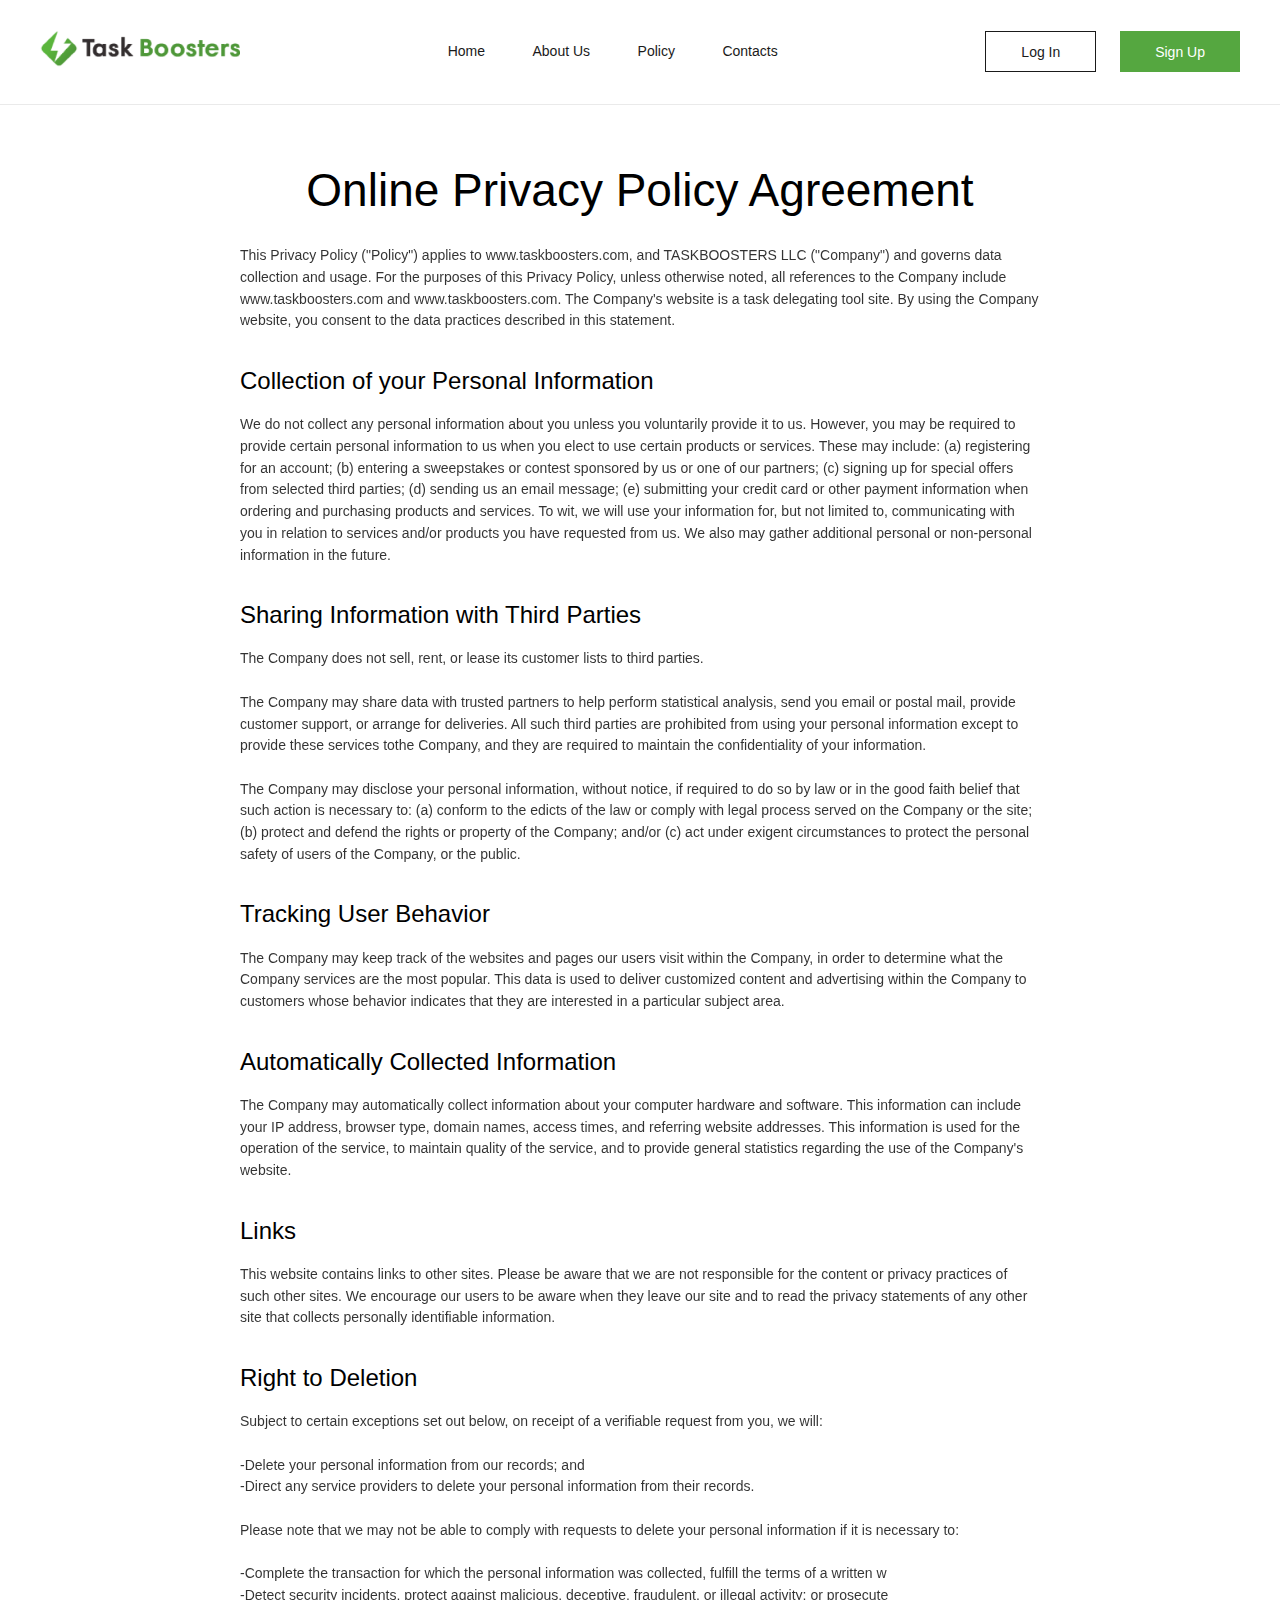
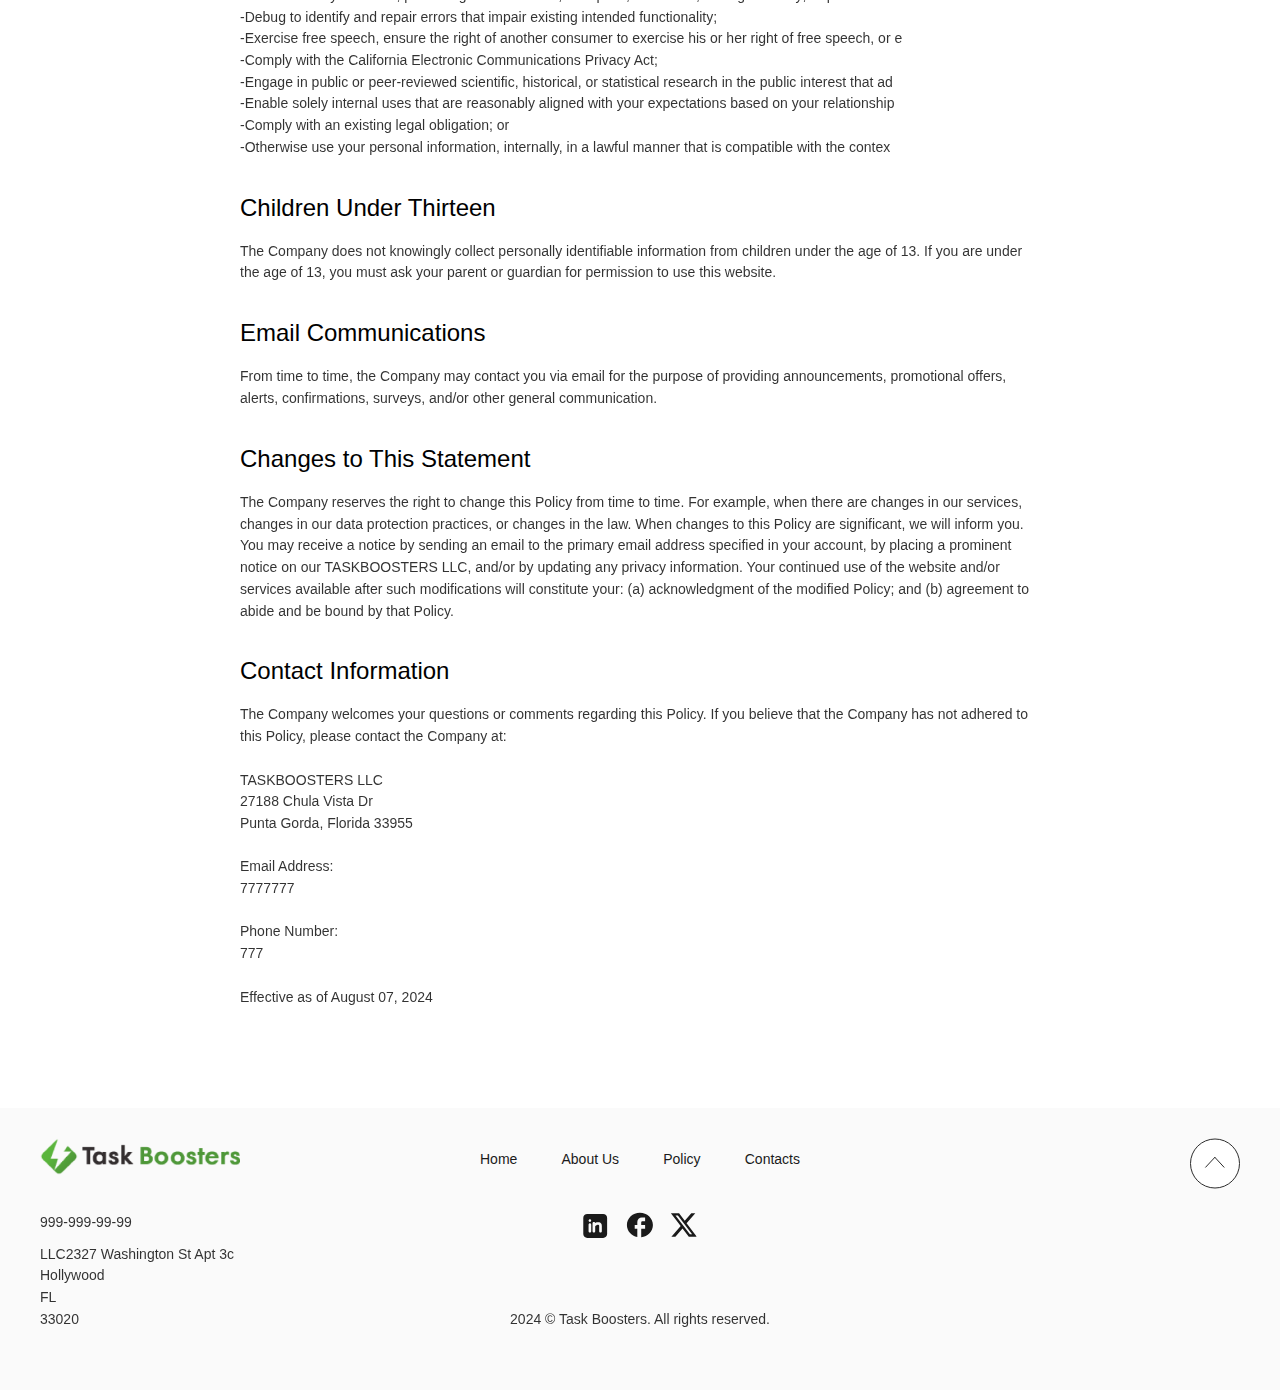
<file: policy.html>
<!DOCTYPE html>
<html lang="en">
<head>
    <meta charset="UTF-8">
    <meta name="viewport" content="width=device-width, initial-scale=1.0">
    <link rel="stylesheet" href="styles/main.css">
    <link rel="stylesheet" href="styles/policy.css">
    <link rel="stylesheet" href="styles/popup.css">
    <title>Policy</title>
</head>
<body>
    <!-- Popup loading with script(Components/Popup.js) -->
    <div class="popup popup-closed" id="popup"></div>

    <!-- Header -->
    <header>
        <div class="container">
            <nav class="header__navbar">
                <a href="index.html" class="header__navbar__logo"><img src="images/logo.png"></img></a>
                <ul>
                    <li><a href="index.html">Home</a></li>
                    <li><a href="about.html">About Us</a></li>
                    <li><a href="policy.html">Policy</a></li>
                    <li><a href="contacts.html">Contacts</a></li>
                </ul>
                <div class="header__navbar__buttons">
                    <button class="btn-secondary" onclick="popup.renderPopupLogin()">Log In</button>
                    <button class="btn-green" onclick="popup.renderPopupRegistration()">Sign Up</button>
                </div>
                <!-- Shown on Mobile -->
                <div class="header__navbar__social-media">
                    <a href="#"><img src="images/linked_in.svg" alt="LinkedIn"></a>
                    <a href="#"><img src="images/facebook.svg" alt="Facebook"></a>
                    <a href="#"><img src="images/twitter.svg" alt="Twitter"></a>
                </div>
                <div class="btn-burger" id="btn-burger">
                    <div></div><div></div><div></div>
                </div>
            </nav>
        </div>
    </header>

    <!-- Main Content -->
    <main>
        <!-- Policy -->
         <div class="policy">
            <div class="container">
                <h2>Online Privacy Policy Agreement</h2>
                <p>This Privacy Policy ("Policy") applies to www.taskboosters.com, and TASKBOOSTERS LLC
                    ("Company") and governs data collection and usage. For the purposes of this Privacy Policy,
                    unless otherwise noted, all references to the Company include www.taskboosters.com and
                    www.taskboosters.com. The Company's website is a task delegating tool site. By using the
                    Company website, you consent to the data practices described in this statement.</p>

                <h4>Collection of your Personal Information</h4>
                <p>We do not collect any personal information about you unless you voluntarily provide it to us.
                    However, you may be required to provide certain personal information to us when you elect to use
                    certain products or services. These may include: (a) registering for an account; (b) entering a
                    sweepstakes or contest sponsored by us or one of our partners; (c) signing up for special offers
                    from selected third parties; (d) sending us an email message; (e) submitting your credit card or
                    other payment information when ordering and purchasing products and services. To wit, we will
                    use your information for, but not limited to, communicating with you in relation to services and/or
                    products you have requested from us. We also may gather additional personal or non-personal
                    information in the future.</p>

                <h4>Sharing Information with Third Parties</h4>
                <p>The Company does not sell, rent, or lease its customer lists to third parties.<br><br>
                    The Company may share data with trusted partners to help perform statistical analysis, send you
                    email or postal mail, provide customer support, or arrange for deliveries. All such third parties are
                    prohibited from using your personal information except to provide these services tothe Company,
                    and they are required to maintain the confidentiality of your information.<br><br>
                    The Company may disclose your personal information, without notice, if required to do so by law
                    or in the good faith belief that such action is necessary to: (a) conform to the edicts of the law or
                    comply with legal process served on the Company or the site; (b) protect and defend the rights or
                    property of the Company; and/or (c) act under exigent circumstances to protect the personal
                    safety of users of the Company, or the public.</p>

                <h4>Tracking User Behavior</h4>
                <p>The Company may keep track of the websites and pages our users visit within the Company, in
                    order to determine what the Company services are the most popular. This data is used to deliver
                    customized content and advertising within the Company to customers whose behavior indicates
                    that they are interested in a particular subject area.</p>

                <h4>Automatically Collected Information</h4>
                <p>The Company may automatically collect information about your computer hardware and software.
                    This information can include your IP address, browser type, domain names, access times, and
                    referring website addresses. This information is used for the operation of the service, to maintain
                    quality of the service, and to provide general statistics regarding the use of the Company's website.</p>

                <h4>Links</h4>
                <p>This website contains links to other sites. Please be aware that we are not responsible for the
                    content or privacy practices of such other sites. We encourage our users to be aware when they
                    leave our site and to read the privacy statements of any other site that collects personally
                    identifiable information.</p>

                <h4>Right to Deletion</h4>
                <p>
                Subject to certain exceptions set out below, on receipt of a verifiable request from you, we will:<br><br>
                -Delete your personal information from our records; and<br>
                -Direct any service providers to delete your personal information from their records.<br><br>

                Please note that we may not be able to comply with requests to delete your personal information if
                it is necessary to:<br><br>
            
                -Complete the transaction for which the personal information was collected, fulfill the terms of a written w<br>
                -Detect security incidents, protect against malicious, deceptive, fraudulent, or illegal activity; or prosecute<br>
                -Debug to identify and repair errors that impair existing intended functionality;<br>
                -Exercise free speech, ensure the right of another consumer to exercise his or her right of free speech, or e<br>
                -Comply with the California Electronic Communications Privacy Act;<br>
                -Engage in public or peer-reviewed scientific, historical, or statistical research in the public interest that ad<br>
                -Enable solely internal uses that are reasonably aligned with your expectations based on your relationship<br>
                -Comply with an existing legal obligation; or<br>
                -Otherwise use your personal information, internally, in a lawful manner that is compatible with the contex

                </p>
                <h4>Children Under Thirteen</h4>
                <p>The Company does not knowingly collect personally identifiable information from children under
                    the age of 13. If you are under the age of 13, you must ask your parent or guardian for permission
                    to use this website.</p>
                <h4>Email Communications</h4>
                <p>From time to time, the Company may contact you via email for the purpose of providing
                    announcements, promotional offers, alerts, confirmations, surveys, and/or other general
                    communication.</p>

                <h4>Changes to This Statement</h4>
                <p>The Company reserves the right to change this Policy from time to time. For example, when there
                    are changes in our services, changes in our data protection practices, or changes in the law. When
                    changes to this Policy are significant, we will inform you. You may receive a notice by sending an
                    email to the primary email address specified in your account, by placing a prominent notice on our
                    TASKBOOSTERS LLC, and/or by updating any privacy information. Your continued use of the
                    website and/or services available after such modifications will constitute your: (a) acknowledgment
                    of the modified Policy; and (b) agreement to abide and be bound by that Policy.</p>
                
                <h4>Contact Information</h4>
                <p>The Company welcomes your questions or comments regarding this Policy. If you believe that the
                    Company has not adhered to this Policy, please contact the Company at:<br><br>

                    TASKBOOSTERS LLC<br>
                    27188 Chula Vista Dr<br>
                    Punta Gorda, Florida 33955<br><br>
                    Email Address:<br>
                    7777777<br><br>
                    Phone Number:<br>
                    777<br><br>
                    Effective as of August 07, 2024</p>
            </div>
         </div>
    </main>

    <!-- Footer -->
    <footer class="footer">
        <div class="container">

            <img id="btn-up" class="btn-up" src="images/arrow-up.svg" alt="Up">

            <nav class="footer__navbar">
                <a href="index.html" class="footer__navbar__logo"><img src="images/logo.png"></img></a>
                <ul>
                    <li><a href="index.html">Home</a></li>
                    <li><a href="about.html">About Us</a></li>
                    <li><a href="policy.html">Policy</a></li>
                    <li><a href="contacts.html">Contacts</a></li>
                </ul>
            </nav>

            <div class="footer__contacts__info">

                <div class="footer__contacts__info__text">
                    <p class="footer__contacts__info__text__phone">999-999-99-99</p>
                    <p class="footer__contacts__info__text__address">LLC2327 Washington St Apt 3c<br>
                        Hollywood<br>
                        FL<br>
                        33020<br></p>
                </div>

                <div class="footer__contacts__info__links">
                    <div class="footer__contacts__social-meida">
                        <a href="#"><img src="images/linked_in.svg" alt="LinkedIn"></a>
                        <a href="#"><img src="images/facebook.svg" alt="Facebook"></a>
                        <a href="#"><img src="images/twitter.svg" alt="Twitter"></a>
                    </div>
                    <p>2024 © Task Boosters. All rights reserved.</p>
                </div>

            </div>
        </div>
    </footer>

    <script src="scripts/script.js"></script>
    <script src="Components/Popup.js"></script>
</body>
</html>
</file>
<file: styles/main.css>
/* Root styles */
:root{
    --color-light: #FFFFFF; 
    --color-dark: #1A1A1A;
    --color-accent: #55A740;
    --color-dim: #FAFAFA;

    --font-size-main: 14px;
    --font-size-h1: 72px;
    --font-size-h2: 46px;
    --font-size-h3: 36px;
    --font-size-h4: 24px;

    --font-weight-main: 400;
    --font-weight-medium: 500;
    --font-weight-semi: 600;
}
/* Main styles */
* {
    font-family: 'Poppins', sans-serif;
    margin: 0;
    padding: 0;
    color: var();
    font-size: var(--font-size-main);
    font-weight: var(--font-weight-main);
    line-height: 155%;
}
main {
    min-height: 100vh;
}
body{
    background-color: var(--color-light);
    box-sizing: border-box;
    position: relative;
}
.container{
    max-width: 1200px;
    margin: 0 auto;
}
ul {
    list-style: none;
}
a {
    color: var(--color-dark);
    text-decoration: none;
    cursor: pointer;
}
h1{
    font-size: var(--font-size-h1);
    font-weight: var(--font-weight-semi);
    line-height: 110%;
}
h1 span{
    font-size: var(--font-size-h1);
    font-weight: var(--font-weight-semi);
    line-height: 110%;
    color: var(--color-accent);
}
h2{
    font-size: var(--font-size-h2);
    font-weight: var(--font-weight-medium);
    line-height: 110%;
}
h3{
    font-size: var(--font-size-h3);
}
h4{
    font-size: var(--font-size-h4);
}
p{
    opacity: 0.8;
}
button, input[type="submit"]{
    height: 41px;
    padding: 0 35px;
    border: none;
    margin: 0px;
    line-height: 12px;
    cursor: pointer;
}
button.btn-green, input.btn-green{
    color: var(--color-light);
    background-color: var(--color-accent);
    font-weight: var(--font-weight-medium);
}
button.btn-secondary, input.btn-secondary{
    color: var(--color-dark);
    background-color: transparent;
    border: 1px solid var(--color-dark);
    font-weight: var(--font-weight-main);
}
button.btn-black{
    color: var(--color-light);
    background-color: var(--color-dark);
    font-weight: var(--font-weight-medium);
}
button img{
    margin-left: 5px;
    height: 12px;
}

/* Menu */
header{
    border-bottom: 1px solid #EAEAEA;
}
.header__navbar{
    position: relative;

    display: flex;

    align-items: center;
    justify-content: space-between;
}
.header__navbar__logo img{
    max-width: 200px;
}
.header__navbar__logo {
    margin: 30px 0;
}
.header__navbar ul{
    width: 330px;
    display: flex;
    justify-content: space-between;
}
.header__navbar__buttons button.btn-green{
    margin-left: 20px;
}
.header__navbar__social-media, .btn-burger{
    display: none;
}
/* Welcome-Block */
.block-welcome{
    background-image: url(../images/bg1.svg), url(../images/bg2.svg);
    background-repeat: no-repeat, no-repeat;
    background-position: left -100px, right bottom;

    width: 100%;
    height: 100%;

    padding-top: 60px;
    text-align: center;
    padding-bottom: 90px;
}
.block-welcome__pluses {
    display: flex;
    flex-wrap: wrap;
    justify-content: center;
    margin-bottom: 10px;
}
.block-welcome__pluses div{
    opacity: 0.8;
    margin: 0 5px;
    padding: 2px 20px;
    border-radius: 100px;
    border: 1px solid #484848;
}
.block-welcome h1{
    max-width: 600px;
    margin: 0 auto;
    margin-bottom: 30px;
}
.block-welcome p{
    margin-bottom: 40px;
}
.block-welcome__buttons {
    display: flex;
    align-items: center;
    justify-content: space-between;
    max-width: 320px;
    margin: 0 auto;
}

/* About Us Main Page*/
.about-boosters{
    padding-bottom: 90px;
}
.about-boosters .container{
    display: flex;
    justify-content: space-between;
}

.about-boosters__gallery img {
    object-fit: contain;
    border-radius: 3px;
    width: 48%;
}
.about-boosters__gallery{
    display: flex;
    flex-wrap: wrap;
    justify-content: space-around;
}
.about-boosters__gallery__column{
    display: flex;
    justify-content: space-between;
    flex-wrap: nowrap;
}
.about-boosters__gallery__column img:nth-child(1){
    margin-top: 20px;
}
.about-boosters__gallery__column img:nth-child(2){
    margin-bottom: 30px;
}
.about-boosters__gallery, .about-boosters__text {
    width: 49%;
}
.about-boosters__buttons {
    flex-wrap: nowrap;
    display: flex;
}
.about-boosters__buttons .btn-green {
    margin-right: 20px;
}
.about-boosters h2 {
    margin: 30px 0;
}
.about-boosters p {
    margin-bottom: 40px;
}
/* Advantages */
.advantages{
    padding-bottom: 90px;
}
.advantages .container{
    display: flex;
    flex-wrap: wrap;
    justify-content: center;
}
.advantages__card{
    padding: 30px 30px 50px;
    background-color: var(--color-dim);
    border-radius: 3px;
    max-width: 300px;
    margin: 0px 5px 10px;
}
.advantages__card img{
    width: 70px;
}
.advantages button {
    display: none;
    margin: 30px auto 0;
}
/* Stats */
.stats{
    margin-bottom: 90px;
}
.stats .container{
    display: flex;
    justify-content: space-between;
}
.stats h2 {
    margin-bottom: 30px;
}
.stats p{
    margin-bottom: 30px;
}
.stats__gallery, .stats__text{
    width: 49%;
}
.stats__gallery img{
    width: 100%;
    border-radius: 3px;
}
.stats__text__numbers{
    display: flex;
    width: 100%;
}
.stats__text__number{
    margin-right: auto;
}
.stats__text__number span {
    color: var(--color-accent);
    font-size: var(--font-size-h2);
    font-weight: var(--font-weight-semi);
    line-height: 100%;
}
.stats__text__number p {
    margin-top: 10px;
}
.stats__buttons {
    flex-wrap: nowrap;
    display: flex;
}
.stats__buttons .btn-green {
    margin-right: 20px;
}
/* Specialists */
.specialists h2 {
    margin-bottom: 30px
}
.specialists__cards {
    display: flex;
    flex-wrap: wrap;
    justify-content: space-between;
    width: 100%;
}
.specialists__card {
    margin-bottom: 20px;
    width: 49%;
    display: flex;
    border-radius: 3px;

    background-color: var(--color-dim);
}
.specialists__card img{
    border-radius: 3px;
    width: 200px;
    height: 200px;
}
.specialists__card__text {
    margin: 20px 20px 30px 20px;
}
.specialists__card__text a img{
    height: 12px;
    width: 12px;
    margin-left: 6px;
}
.specialists__card__text p {
    margin-bottom: 30px;
}
.specialists__card__text a {
    color: var(--color-accent);
}
#btn-show-specialists{
    display: none;
}
/* Start */
.start {
    background-image: url(../images/bg3.svg), url(../images/bg4.svg);
    background-repeat: no-repeat, no-repeat;
    background-position: left bottom, right top;

    padding: 90px 0;
}
.start-table{
    text-align: center;
    max-width: 700px;
    margin: 0 auto;
    background-color: var(--color-light);
    border-radius: 3px;
    border: 1px solid #CCCCCC;
    padding: 40px 50px;
}
.start-table h2 span {
    font-size: var(--font-size-h2);
    font-weight: var(--font-weight-semi);
    color: var(--color-accent);
}
.start-table p {
    margin-top: 10px;
    margin-bottom: 30px;
}
/* Reviews */
.reviews {
    padding-bottom: 90px;
    position: relative;
    width: 100%;
    margin: 0 auto;
}
.reviews h2 {
    margin-bottom: 30px;
}
.slider-block {
    position: relative;
    display: flex;
    align-items: center;
}
.slider__arrow {
    width: 40px !important;
    height: 40px !important;
    position: absolute;
    top: 50%;
    transform: translateY(-50%);
    cursor: pointer;
    width: 30px;
    height: 30px;
    user-select: none;
    z-index: 1;
}
.slider__arrow-left {
    left: 3%;
}
.slider__arrow-right {
    right: 3%;
    transform: translateY(-50%) rotate(180deg);
}
.container__slider {
    overflow: hidden;
    width: 100%;
}
.slider-wrapper {
    display: flex;
    transition: transform 0.3s ease-in-out;
}
.slider {
    display: flex;
    width: 100%;
}
.slide {
    display: flex;
    flex-direction: row;
    justify-content: space-between;
    min-width: 100%;
    width: 100%;
    box-sizing: border-box;
}
.review {
    border-radius: 3px;
    box-sizing: border-box;
    background-color: var(--color-dim);
    padding: 30px 40px 50px;

    display: flex;
    flex-direction: column;
    align-items: left;
    margin-bottom: 20px;
    width: 49%;
}
.review__info {
    display: flex;
    align-items: center;
    margin-right: 15px;
}
.review__info img {
    border-radius: 100%;
    width: 36px;
    height: 36px;
    margin-right: 10px;
}
.review__content p {
    margin: 15px 0 0 0;
}
.slider-block__pagination {
    display: flex;
    justify-content: center;
    margin-top: 30px;
}
.slider-block__pagination__dot {
    width: 10px;
    height: 10px;
    background-color: #D1D1D1;
    border-radius: 50%;
    margin: 0 5px;
    cursor: pointer;
    transition: background-color 0.3s;
}
.slider-block__pagination__dot.active {
    background-color: var(--color-accent);
}
#btn-show-reviews{
    display: none;
    margin: 30px auto 0;
}
/* Footer */
.footer{
    padding-bottom: 60px;
    background-color: var(--color-dim);
}
.footer .container{
    position: relative;
}
.footer__navbar {
    display: grid;
    grid-template-columns: 1fr 1fr 1fr;
    padding: 30px 0;
    align-items: center;
}
.footer__navbar ul {
    display: flex;
    margin: 0 auto;
    justify-content: space-between;
    width: 330px;

}
.footer__navbar ul li {
    margin: 0 5px;
}
.footer__navbar__logo {
    margin-right: 20%;
}
.footer__navbar__logo img{
    max-width: 200px;
}
.btn-up {
    width: 50px;
    cursor: pointer;
    position: absolute;
    top: 30px;
    right: 0px;
}
.footer__contacts__info{
    display: grid;
    grid-template-columns: 1fr 1fr 1fr;
}
.footer__contacts__info__links{
    display: flex;
    justify-content: space-between;
    flex-direction: column;
    align-items: center;
    text-align: center;
}
.footer__contacts__info__text {
    width: 100%;
}
.footer__contacts__info__text__phone{
    width: auto;
    padding-bottom: 10px;
}
.footer__contacts__social-meida a{
    margin: 0 7px;
}
/* Forms */
input[type="email"],input[type="password"],input[type="text"], select{
    background: #F7F7F7;
    box-sizing: border-box;
    color: var(--color-dark);
    border-radius: 0;
    margin-bottom: 25px;
    height: 40px;
    padding: 0 10px;
    border: none;
}
input:focus, select:focus, textarea:focus{
    border: 1px solid var(--color-accent);
    outline: none; 
}
select{
    background-color: var(--color-dim) !important;
    position: relative;
    color: #919191;
    cursor: pointer;
    appearance: none !important;
    -moz-appearance: none;
    -webkit-appearance: none;
    
    background: url('../images/arrow-select.svg') no-repeat right;
    background-position-x: calc(100% - 12px);
}
textarea {
    background: #F7F7F7;
    color: var(--color-dark);
    border-radius: 0;
    margin-bottom: 25px;
    padding: 0 10px;
    border: none;
}

@media (max-width: 1199px) {
    .container {
        margin: 0 16px;
    }
    /* Advantages */
    .advantages__card{
        max-width: 250px;
    }
    /* Specialists */
    .specialists__card {
        flex-direction: column;
        align-items: center;
        text-align: center;
        padding-top: 20px;
    }
    /* Reviews */
    .slider__arrow-left {
        left: 5px;
    }

    .slider__arrow-right {
        right: 5px;
    }
    
}

@media (max-width: 991px) {
    :root {
        --font-size-h1: 54px;
        --font-size-h2: 36px !important; 
        --font-size-h4: 24px;
    }
    header{
        z-index: 10;
        background-color: var(--color-light);
    }
    .header__navbar__logo{
        margin-right: auto;
    }
    header .container {
        position: relative;
    }
    .header__navbar ul{
        flex-direction: column;
        align-items: center;
        margin-top: 40px;
        margin-bottom: 20px;
        width: 200px;
        
        display: none;
    }
    .header__navbar ul li {
        margin-bottom: 40px;
    }
    .header__navbar ul li a{
        font-size: var(--font-size-h4);
    }
    .header__navbar{
        height: 100vh;
        display: flex;
        flex-direction: column;
        align-items: center;
        justify-content: start;

        height: auto;
    }
    .header__navbar__buttons{
        display: flex;
        align-items: center;
        flex-direction: column;
        max-width: 360px;
        width: 100%;

        display: none;
    }
    .header__navbar__buttons button{
        margin-left: 0 !important;
        margin-bottom: 20px;
        width: 100%;
    }
    .header__navbar__social-media{
        display: flex;
        margin: 40px auto 60px;

        display: none;
    }
    .header__navbar__social-media a {
        margin: 0 10px;
    }
    .btn-burger {
        cursor: pointer;
        position: absolute;
        top: 30px;
        right: 0px;
        z-index: 11;

        display: block;
    }
    .btn-burger div {
        width:35px;
        height: 3px;
        margin:  7px 0;
        background-color: var(--color-dark);
    }

    /* Active Burger-Menu */
    .header__navbar.active{   
        padding: 0 16px;
        box-sizing: border-box;
        background-color: var(--color-light);
        width: 100%;
        min-height: 100vh;
        height: auto;

        position: fixed;
        top: 0;
        left: 0;
        z-index: 20;
    }
    .header__navbar.active .btn-burger {
        right: 16px;
    }
    .header__navbar.active .header__navbar__social-media{
        display: flex;
    }
    .header__navbar.active .header__navbar__buttons{
        display: flex;
    }
    .header__navbar.active ul{
        display: flex;
    }
    .header__navbar.active .btn-burger div:nth-child(2){
        background-color: transparent;
    }
    .header__navbar.active .btn-burger div:nth-child(1){
        transform: translateY(10px) rotate(45deg);
        transition: 0.2s;
    }
    .header__navbar.active .btn-burger div:nth-child(3){
        transform: translateY(-10px) rotate(-45deg);
        transition: 0.2s;
    }
    /* Block-Welcome */
    .block-welcome h1 {
        max-width: 500px;
    }
    .block-welcome{
        background-image: none;
    }

    .block-welcome__pluses {
        margin-bottom: 20px;
    }

    .block-welcome__pluses div{
        margin-bottom: 10px;
    }

    .block-welcome__pluses__boost{
        display: none;
    }
    .block-welcome{
        padding-bottom: 60px;
    }
    /* About Us Main Page */
    .about-boosters{
        padding-bottom: 60px;
    }
    .about-boosters__text, .about-boosters__gallery {
        width: 100%;
    }
    .about-boosters .container {
        text-align: center;
        flex-direction: column;
        flex-wrap: nowrap;
    }
    .about-boosters__gallery__column img {
        max-width: 250px;
        margin: 5px 0 !important;
    }
    .about-boosters__gallery__column{
        margin: 0 auto;
    }
    .about-boosters h2{
        margin-top: 40px;
    }
    .about-boosters p {
        max-width: 500px;
        margin: 0 auto 40px;
    }
    .about-boosters__buttons {
        margin: 0 auto;
        max-width: 350px;
        display: flex;
        justify-content: center;
    }
    /* Advantages */
    .advantages{
        padding-bottom: 60px;
    }
    .advantages__card{
        max-width: 280px;
    }
    /* Stats */
    .stats{
        margin-bottom: 80px;
    }
    .stats .container{
        flex-direction: column-reverse;
    }
    .stats__gallery, .stats__text{
        width: 100%;
        max-width: 500px;
        margin: 0 auto;
        text-align: center;
        align-items: center;
    }
    .stats__gallery {
        margin-bottom: 30px;
    }
    .specialists__card__text {
        margin: 30px 30px 40px 30px;
    }
    .stats__text__number {
        margin: 0 auto;
    }
    .stats__buttons {
        margin: 0 auto;
        max-width: 350px;
        display: flex;
        justify-content: center;
    }
    /* Specialists */
    .specialists h2 {
        text-align: center;
    }
    /* Start */
    .start{
        background-image: none;
    }
    /* Reviews */
    .reviews h2{
        text-align: center;
    }
    /* Footer */
    .footer__navbar{
        grid-template-columns: 1fr;
    }
    .footer__navbar__logo{
        margin-bottom: 40px;
    }
    .footer__contacts__info{
        grid-template-columns: 1fr;
        text-align: center;
    }
    .footer__contacts__info__text{
        padding: 20px 0 30px;
    }
    .footer__contacts__social-meida{
        padding-bottom: 30px;
    }
    
}
@media (max-width: 767px) {
    /* Advantages */
    .advantages__card{
        max-width: 100%;
        width: 100%;
    }
    #btn-show-advantages {
        display: block;
    }
    #btn-show-advantages.hide{
        display: none;
    }

    /* Advantages Hidden items */
    .advantages__card.hidden{
        display: none;
    }
    .active .advantages__card.hidden{
        display: block;
    }
    /* Stats */
    .stats{
        margin-bottom: 60px;
    }
    /* Specialists */
    .specialists__card {
        width: 100%;
    }
    .specialists__card.hidden{
        display: none;
    }

    .active .specialists__card.hidden{
        display: block;
    }
    #btn-show-specialists{
        display: block;
        margin: 30px auto 0;
    }
    #btn-show-specialists.hide{
        display: none;
    }
    /* Start */
    .start{
        padding: 60px 0 ;
    }
    /* Reviews */
    .slider-wrapper {
        flex-direction: column;
        transform: none;
        width: 100%;
    }
    .slider {
        flex-direction: column;
        width: 100%;
    }
    .slide {
        flex-direction: column;
        justify-content: flex-start;
        width: 100%;
        min-width: 100%;
        display: block;
    }
    .review {
        width: 100%;
        margin-bottom: 20px;
    }
    .slider-block__pagination {
        display: none;
    }
    .slider__arrow {
        display: none;
    }
    .slider .hidden {
        display: none;
    }
    .slider.active .hidden {
        display: block;
    }
    #btn-show-reviews{
        display: block;
    }
    #btn-show-reviews.hide{
        display: none;
    }
}
@media (max-width: 575px) {
    :root {
        --font-size-h1: 40px !important;
    }
    /* Block-Welcome */
    .block-welcome__buttons{
        flex-wrap: wrap;
        justify-content: center;
        max-width: 400px;
    }
    .block-welcome__buttons button{
        margin: 0px 5px 10px;
    }  
    /* About Us Main Page */
    .about-boosters .container {
        text-align: left;
    }
    .about-boosters__gallery__buttons button {
        width: 150px;
        padding: 0 10px;
    }
    .about-boosters__buttons button{
        margin: 5px 5px 5px 0px;
    }
    .about-boosters__buttons {
        flex-wrap: wrap;
        margin: 0 auto 0 0;
        max-width: 350px;
        justify-content: left;
    }
    /* Stats */
    .stats__text__number {
        margin: 0 auto 0 0;
    }
    .stats__text {
        text-align: left;
    }
    .stats__text__number span{
        font-size: 32px;
    }
    .stats__buttons{
        flex-wrap: wrap;
        margin: 0 auto 0 0;
        max-width: 350px;
        justify-content: left;
    }
    .stats__buttons button{
        margin: 5px 5px 5px 0px;
    }
    /* Specialists */
    .specialists h2 {
        text-align: left;
    }
    /* Reviews */
    .reviews h2{
        text-align: left;
    }
    /* Footer */
    .footer__navbar ul {
        width: 100%;
        flex-wrap: wrap;
    }
}
</file>
<file: styles/popup.css>
/* Root styles */
:root{
    --color-light: #FFFFFF; 
    --color-dark: #1A1A1A;
    --color-accent: #55A740;
    --color-dim: #FAFAFA;

    --font-size-main: 14px;
    --font-size-h1: 72px;
    --font-size-h2: 46px;
    --font-size-h3: 36px;
    --font-size-h4: 24px;

    --font-weight-main: 400;
    --font-weight-medium: 500;
    --font-weight-semi: 600;
}

.popup-container {
    display: flex;
    align-items: center;

    width: 100%;
    position: absolute;
    top: 0;
    left: 0;
    height: 100vh;
    z-index: 100;
    position: fixed;
}
.popup-block h3{
    font-weight: var(--font-weight-medium);
    color: var(--color-accent);
    text-align: center;
}
.popup-block__p-title{
    text-align: center;
    margin-bottom: 30px;
}
.popup-bg{
    position: absolute;
    background-color: var(--color-dark);
    opacity: 0.8;
    height: 100vh;
    width: 100%;
}
.popup-block {
    padding: 30px 50px 50px;

    position: relative;
    z-index: 101;
    background-color: var(--color-light);
    margin: auto;

    display: flex;
    flex-direction: column;
}
.popup-block__register-account {
    margin-top: 30px;
    text-align: center;
    line-height: 175%;
}
.popup-block__register-account a{
    color: var(--color-accent);
}
.btn-cross-popup{
    cursor: pointer;
    height: 25px;
    width: 25px;
    position: absolute;
    top: 20px;
    right: 20px;
}
.popup-block input[type="submit"].btn-green{
    margin-top: 10px;
}
.popup-block input[type="email"],.popup-block input[type="password"],.popup-block input[type="text"] {
    width: 300px;
}
form {
    display: flex;
    flex-direction: column;
}
.popup-block__message{
    margin-bottom: 20px;
}
input.btn-confirm {
    margin-bottom: 20px;
}
.popup-block-history {
    min-width: 400px;
}
@media (max-width: 575px) {
    .popup-block{
        width: 100%;
        margin: auto 16px;
        padding: 30px 30px 50px;
    }
    .popup-block-history {
        min-width: auto;
    }
    .popup-block-history h3{
        font-size: 32px;
    }
    form {
        box-sizing: border-box;
        max-width: 100%;
        width: 100%;
    }
    .popup-block input[type="email"],.popup-block input[type="password"],.popup-block input[type="text"] {
        box-sizing: border-box;
        width: 100%;
    }
}
</file>
<file: styles/about.css>
/* Root styles */
:root{
    --color-light: #FFFFFF; 
    --color-dark: #1A1A1A;
    --color-accent: #55A740;
    --color-dim: #FAFAFA;

    --font-size-main: 14px;
    --font-size-h1: 72px;
    --font-size-h2: 46px;
    --font-size-h3: 36px;
    --font-size-h4: 24px;

    --font-weight-main: 400;
    --font-weight-medium: 500;
    --font-weight-semi: 600;
}

.about-us{
    background-image: url(../images/bg1.svg), url(../images/bg2.svg);
    background-repeat: no-repeat, no-repeat;
    background-position: left -100px, right bottom;

    padding: 60px 0 70px;
    text-align: center;
}
.about-us h2 {
    line-height: 110%;
    margin-bottom: 20px;
}
.about-us h2 span{
    line-height: 110%;
}
.about-us__pluses{
    display: flex;
    flex-wrap: wrap;
    justify-content: center;
    margin-bottom: 20px;
}
.about-us__pluses div{
    opacity: 0.8;
    margin: 0 5px;
    padding: 2px 20px;
    border-radius: 100px;
    border: 1px solid #484848;
}
.about-us p {
    max-width: 500px;
    margin: 10px auto 40px;
}
.about-us__buttons {
    flex-wrap: wrap;
    display: flex;
    justify-content: center;
    align-items: center;
}

.about-us__buttons button {
    margin-bottom: 20px;
}
.about-us__social-media{
    margin: 0 30px;
    margin-bottom: 20px;    
}
.about-us__social-media a{
    margin: 0 5px;
}
.about-us h2 span {
    color: var(--color-accent);
    font-size: var(--font-size-h2);
    font-weight: var(--font-weight-semi);
}

.team .container{
    display: flex;
    justify-content: space-between;
    padding-bottom: 90px;
}
.team img{
    border-radius: 3px;
    object-fit: cover;
    width: 49%;
}
.team__text{
    margin-top: 20px;
    width: 49%;
}
.team__text button {
    width: 130px;   
    padding: 0 10px;
}
.team__text p{
    margin-bottom: 30px;
    margin-top: 10px;
}
.team__text button img{
    border-radius: 3px;
    margin-left: 10px;
    width: 12px;
    height: 12px;
}

@media (max-width: 991px) {
    :root {
        --font-size-h1: 54px;
        --font-size-h2: 36px; 
        --font-size-h4: 24px;
    }
    .about-us{
        background-image:none;
    }
    .team {
        text-align: center;
    }
    .team .container{
        flex-wrap: wrap;
    }
    .team img{
        width: 100%;
    }
    .team__text{
        max-width: 500px;
        margin: 30px auto 0;
        width: 100%;
    }
}

@media (max-width: 767px) {
    .about-us__pluses__hide {
        display: none;
    }
    .about-us{
        padding: 60px 0 40px;
        text-align: center;
    }
    .team .container{
        padding-bottom: 60px;
    }
}

@media (max-width: 575px) {
    .about-us__pluses div{
        margin-bottom: 10px;
    }
    .about-us__pluses {
        margin-bottom: 10px;
    }

}
</file>
<file: styles/cabinet.css>
/* Root styles */
:root{
    --color-light: #FFFFFF; 
    --color-dark: #1A1A1A;
    --color-accent: #55A740;
    --color-dim: #FAFAFA;

    --font-size-main: 14px;
    --font-size-h1: 72px;
    --font-size-h2: 46px;
    --font-size-h3: 36px;
    --font-size-h4: 24px;

    --font-weight-main: 400;
    --font-weight-medium: 500;
    --font-weight-semi: 600;
}
.cabinet__content-block{
    padding: 60px 0 0px;
    margin: 0 16px;
}
.cabinet__content-block h2{
    text-align: center;
    margin-bottom: 20px;
}
.btn-history {
    color: var(--color-accent);
    margin-bottom: 20px;
    display: block;
    text-align: right;
    width: 100%;
}
.container-services{
    max-width: 590px;
    margin: 0 auto;
}
#filterSection select {
    width: 49%;
}
#filterSection {
    flex-wrap: wrap;
    width: 100%;
    display: flex;
    justify-content: space-between;
}
.service-item {
    display: none;
    list-style-type: none;

    padding: 8px 0 8px 12px;
}
.service-item.active {
    color: var(--color-light);
    background: var(--color-accent);
    font-weight: var(--font-weight-medium);
}

.category-item {
    font-size: var(--font-size-h4);
    font-weight: var(--font-weight-main) !important;
    color: var(--color-dark);
    opacity: 1;
    border-radius: 0;
    margin-bottom: 0px;
    display: block;
    padding-top: 20px;
    padding-bottom: 8px;
    padding-left: 0px;
    border-top: 1px solid #e2e2e2;
    font-weight: bold;
}
.subcategory-item {
    cursor: pointer;
    color: var(--color-dark);
    font-size: var(--font-size-main);
    font-weight: var(--font-weight-main);
    opacity: 0.8;
    margin: 10px 0 10px 0px;
}
#servicesList{
    padding-bottom: 90px;
}

/* Order button */
#orderBlock {
    z-index: 100;
    display: none;
    position: fixed;
    bottom: 0;
    left: 0;
    width: 100%;
    height: 90px;
    background-color: var(--color-light);
    -webkit-box-shadow: 0px 2px 14px 3px rgba(44, 44, 44, 0.07);
    -moz-box-shadow: 0px 2px 14px 3px rgba(44, 44, 44, 0.07);
    box-shadow: 0px 2px 14px 3px rgba(44, 44, 44, 0.07);
    justify-content: center;
    align-items: center;
  }
#orderBlock button {
    margin: 20px auto;
    display: block;
    padding: 10px 20px;
}

@media (max-width: 991px) {
    :root {
        --font-size-h1: 54px;
        --font-size-h2: 36px; 
        --font-size-h4: 24px;
    }
    #servicesList{
        padding-bottom: 60px;
    }
}
@media (max-width: 575px) {
    #filterSection select {
        width: 100%;
        margin-bottom: 20px;
    }
}
</file>
<file: styles/contacts.css>
/* Root styles */
:root{
    --color-light: #FFFFFF; 
    --color-dark: #1A1A1A;
    --color-accent: #55A740;
    --color-dim: #FAFAFA;

    --font-size-main: 14px;
    --font-size-h1: 72px;
    --font-size-h2: 46px;
    --font-size-h3: 36px;
    --font-size-h4: 24px;

    --font-weight-main: 400;
    --font-weight-medium: 500;
    --font-weight-semi: 600;
}
.contacts__form {
    padding: 60px 0 90px;
}
.contacts__form h2{
    margin-bottom: 20px;
}
.contacts__form h4{
    margin-bottom: 10px;
}
.contacts__form form {
    display: flex;
    width: 100%;
    flex-direction: row !important;
    flex-wrap: wrap;
    justify-content: space-between;
}
.contacts__form .btn-green{
    max-width: 175px;
    margin: 0 auto;
}
textarea{
    box-sizing: border-box;
    padding: 10px;
}
.form-item {
    display: flex;
    width: 49%;
    flex-direction: column;
}
.form-item-textarea {
    width: 100%;
    margin-bottom: 20px;
}
.contacts__info{
    padding-bottom: 90px;
}
.contacts__form form label{
    margin-bottom: 5px;
}
.contacts__info .container{
    display: flex;
    align-items: left;
    justify-content: space-between;
    flex-wrap: nowrap;
}
.contacts__form form input, form label {
    box-sizing: border-box;
    width: 100%;
}
.contacts__info h4 {
    margin-bottom: 20px;
}
.contacts__info__connection {
    min-width: 250px;
}
.contacts__info__map {
    width: 100%;
}
.contacts__info__map iframe{
    height: 300px;
    width: 100%;
}
.contacts__info__connection__phone, .contacts__info__connection__email {
    display: flex;
    align-items: center;
    margin-bottom: 10px;
}
.contacts__info__connection__email {
    margin-bottom: 30px;
}
.contacts__info__connection__phone img, .contacts__info__connection__email img{
    margin-right: 10px;
}
.contacts__info__connection__social-media img{
    margin-right: 10px;
}
.contacts__info__connection__social-media{
    margin-bottom: 30px;
}
@media (max-width: 991px) {
    :root {
        --font-size-h1: 54px;
        --font-size-h2: 36px; 
        --font-size-h4: 24px;
    }
    .contacts__form {
        padding: 60px 0 60px;
    }
    .form-item {
        width: 100%;
    }
    .contacts__info{
        padding-bottom: 60px;
    }

}
@media (max-width: 575px) {
    .contacts__info .container{
        display: flex;
        align-items: left;
        flex-direction: column;
        justify-content: space-between;
        flex-wrap: wrap;
    }
    .contacts__info__connection {
        margin-bottom: 40px;
    }
    .contacts__info__map iframe{
        height: 200px;
    }
}
</file>
<file: styles/policy.css>
/* Root styles */
:root{
    --color-light: #FFFFFF; 
    --color-dark: #1A1A1A;
    --color-accent: #55A740;
    --color-dim: #FAFAFA;

    --font-size-main: 14px;
    --font-size-h1: 72px;
    --font-size-h2: 46px;
    --font-size-h3: 36px;
    --font-size-h4: 24px;

    --font-weight-main: 400;
    --font-weight-medium: 500;
    --font-weight-semi: 600;
}

.policy h2 {
    text-align: center;
    margin-bottom: 30px;
}
.policy .container {
    margin: 0 auto;
    padding: 0 16px;
    max-width: 800px;
}
.policy h4 {
    margin-bottom: 15px;
}
.policy p {
    margin-bottom: 30px;
}
.policy {
    padding: 60px 0 70px;
}

@media (max-width: 991px) {
    :root {
        --font-size-h1: 54px;
        --font-size-h2: 36px; 
        --font-size-h4: 24px;
    }
    .policy h2 {
        text-align: left;
    }
}

@media (max-width: 767px) {
    .policy{
        padding-bottom: 40px;
    }
}
</file>
